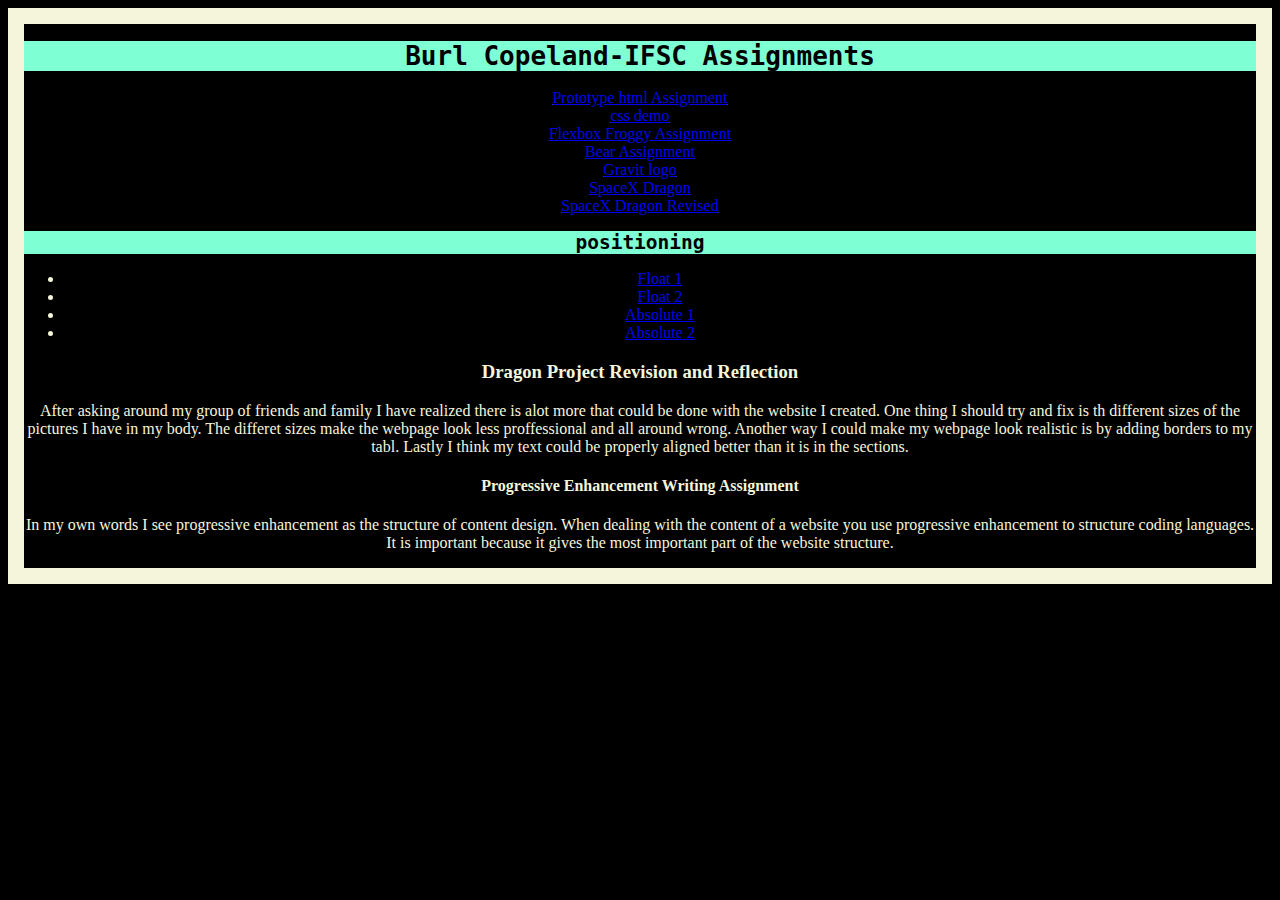
<file: index.html>
<!doctype html>

<html lang="en">
  <head>
  <meta charset="utf-8">

  <title>IFSC 1310 | Burl Copeland</title>
  <meta name="description" content="Keyword Rich Description" />
  <meta name="Burl Copeland" content="Burl Copeland" />

</head>

<body>
  <style>
    h1{background-color: aquamarine;
    font-family: monospace;
  color:black}
  
    body{background-color
      :black;
      color:beige;
      text-align:center;
      border:1em solid;
      font-family: cursive;
     }
     h2{background-color: aquamarine;
    font-family: monospace;
  color:black
 }
  </style>
  <h1>Burl Copeland-IFSC Assignments</h1>
  <u>
   <li><a href="css-demo/index.html">Prototype html Assignment</a></li>
   <li><a href="gordo/index.html">css demo</a></li>
   <li><a href="flexbox/img/flexbox.png">Flexbox Froggy Assignment</a></li>
   <li><a href="gravit/img/gravit.png">Bear Assignment</a></li>
   <li><a href="gravit/img/logo.png">Gravit logo</li>
   <li><a href="dragon/index.html">SpaceX Dragon</a></li>
   <li><a href="dragon-finale/index.html">SpaceX Dragon Revised</a></li>
  </u>
   <h2>positioning</h2>
   <ul>
     <li><a href="positioning/float-1.html">Float 1</a></li>
     <li><a href="positioning/float-2.html">Float 2</a></li>
     <li><a href="positioning/absolute-1.html">Absolute 1</a></li>
     <li><a href="positioning/absolute-2.html">Absolute 2</a></li>
     </ul>
     <h3>Dragon Project Revision and Reflection</h3>
    <p>After asking around my group of friends and family I have realized there is alot more that could be done with the website I created. One thing I should try and fix is th different sizes of the pictures I have in my body. The differet sizes make the webpage look less proffessional and all around wrong. Another way I could make my webpage look realistic is by adding borders to my tabl. Lastly I think my text could be properly aligned better than it is in the sections. </p>
<h4>Progressive Enhancement Writing Assignment</h4>
<P>In my own words I see progressive enhancement as the structure of content design. When dealing with the content of a website you use progressive enhancement to structure coding languages. It is important because it gives the most important part of the website structure.</P>
    </body>
</html>
</file>
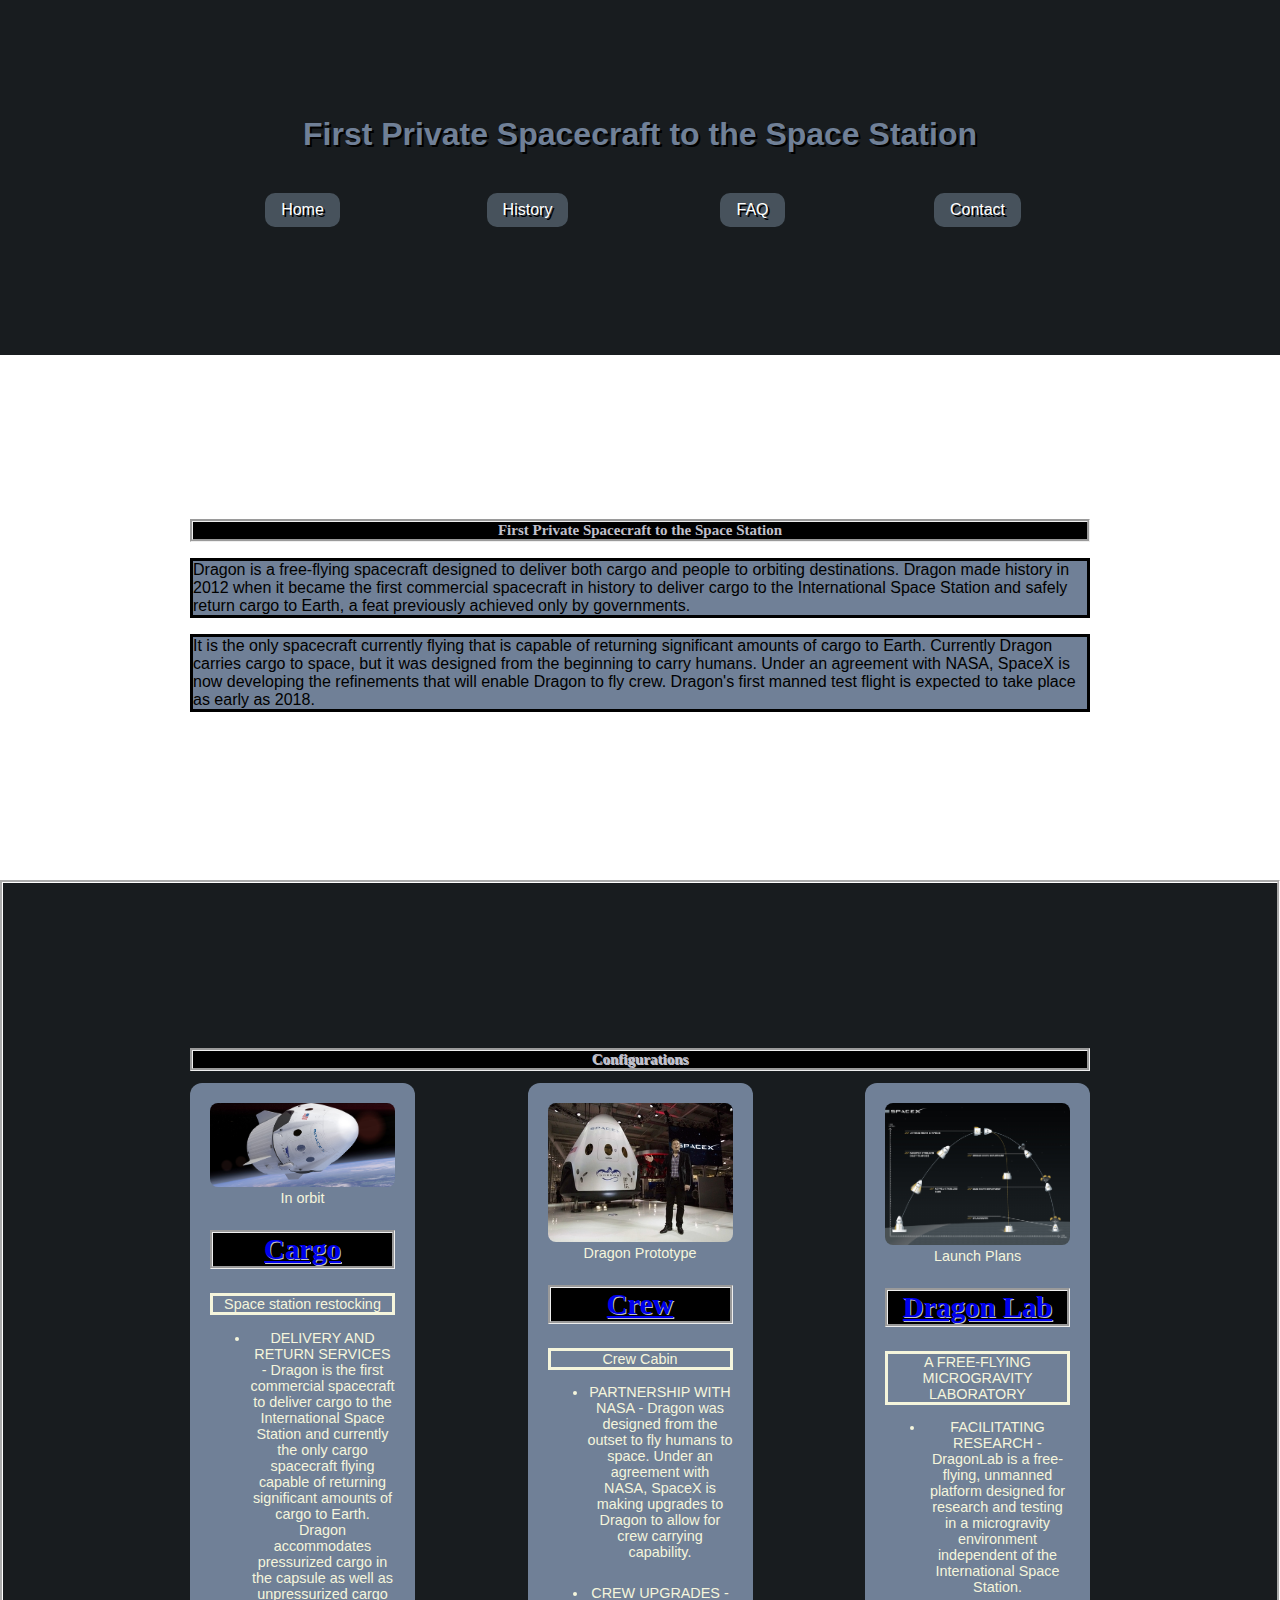
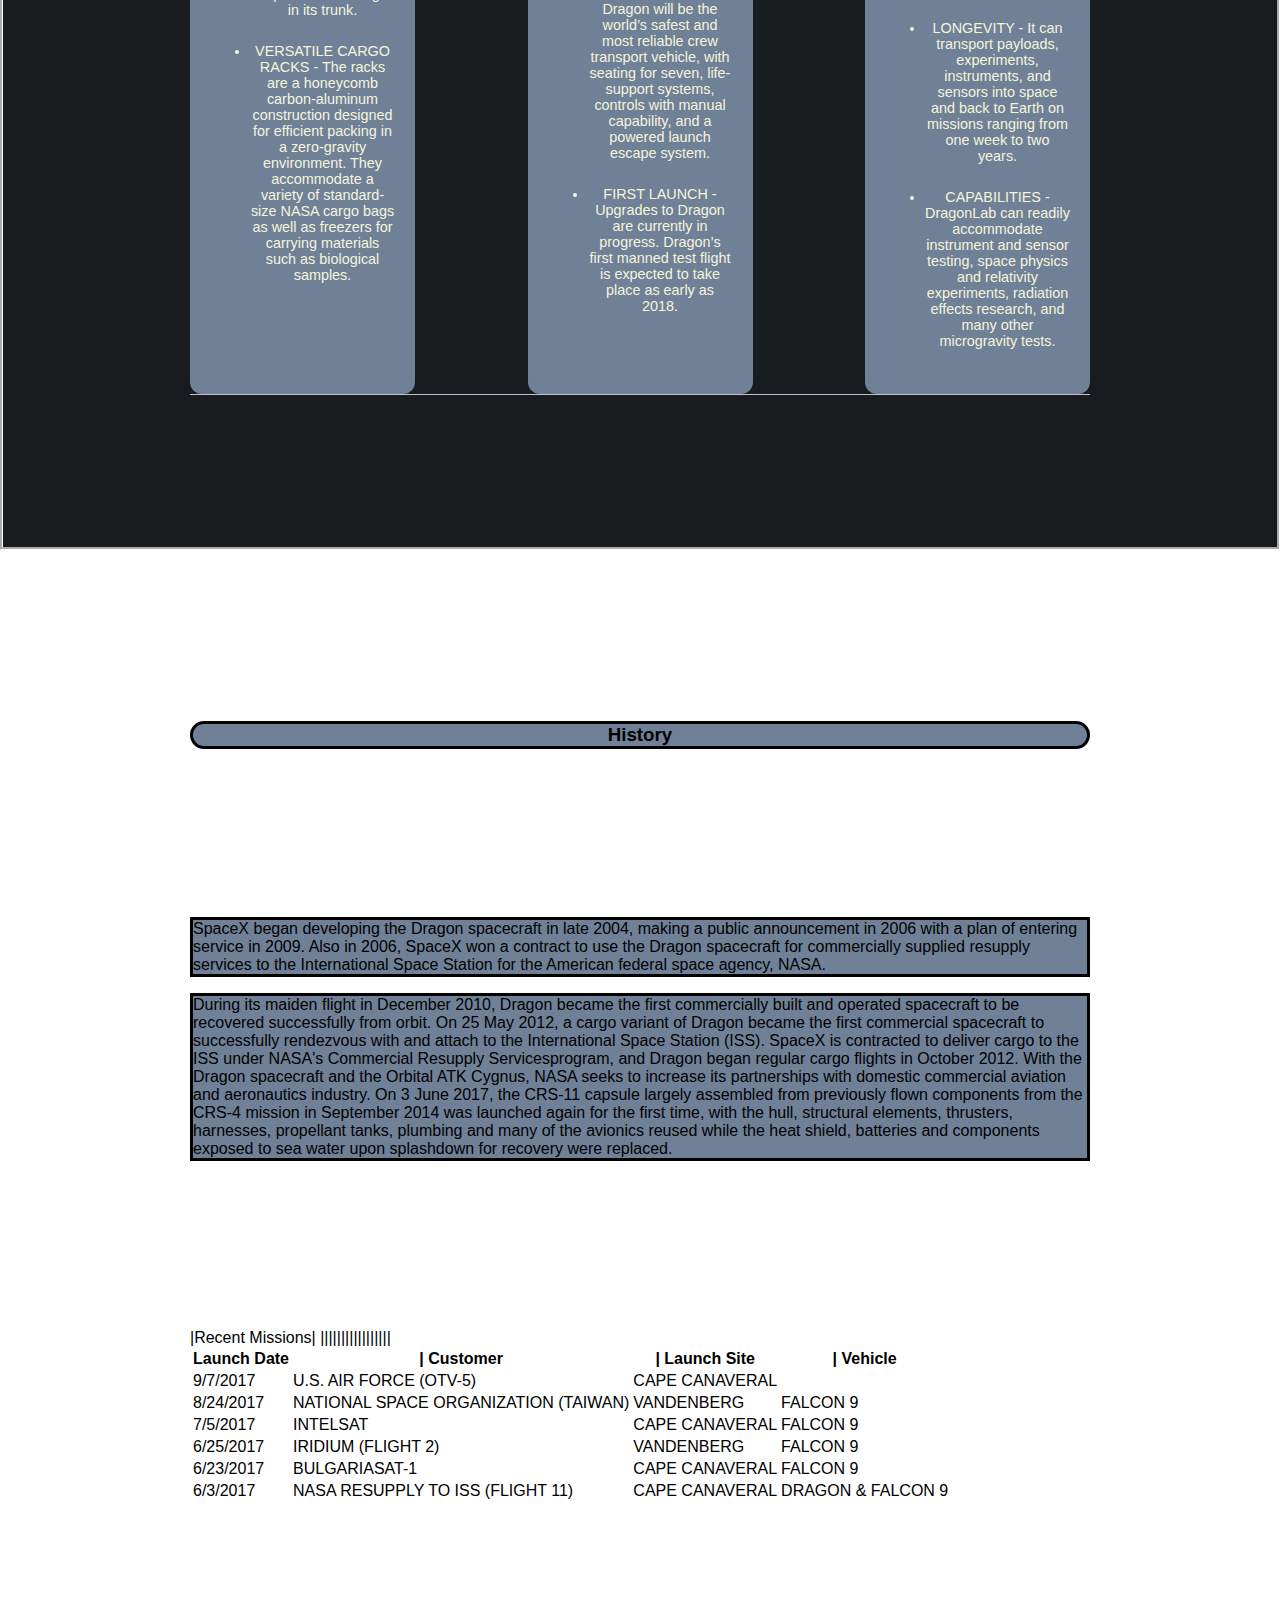
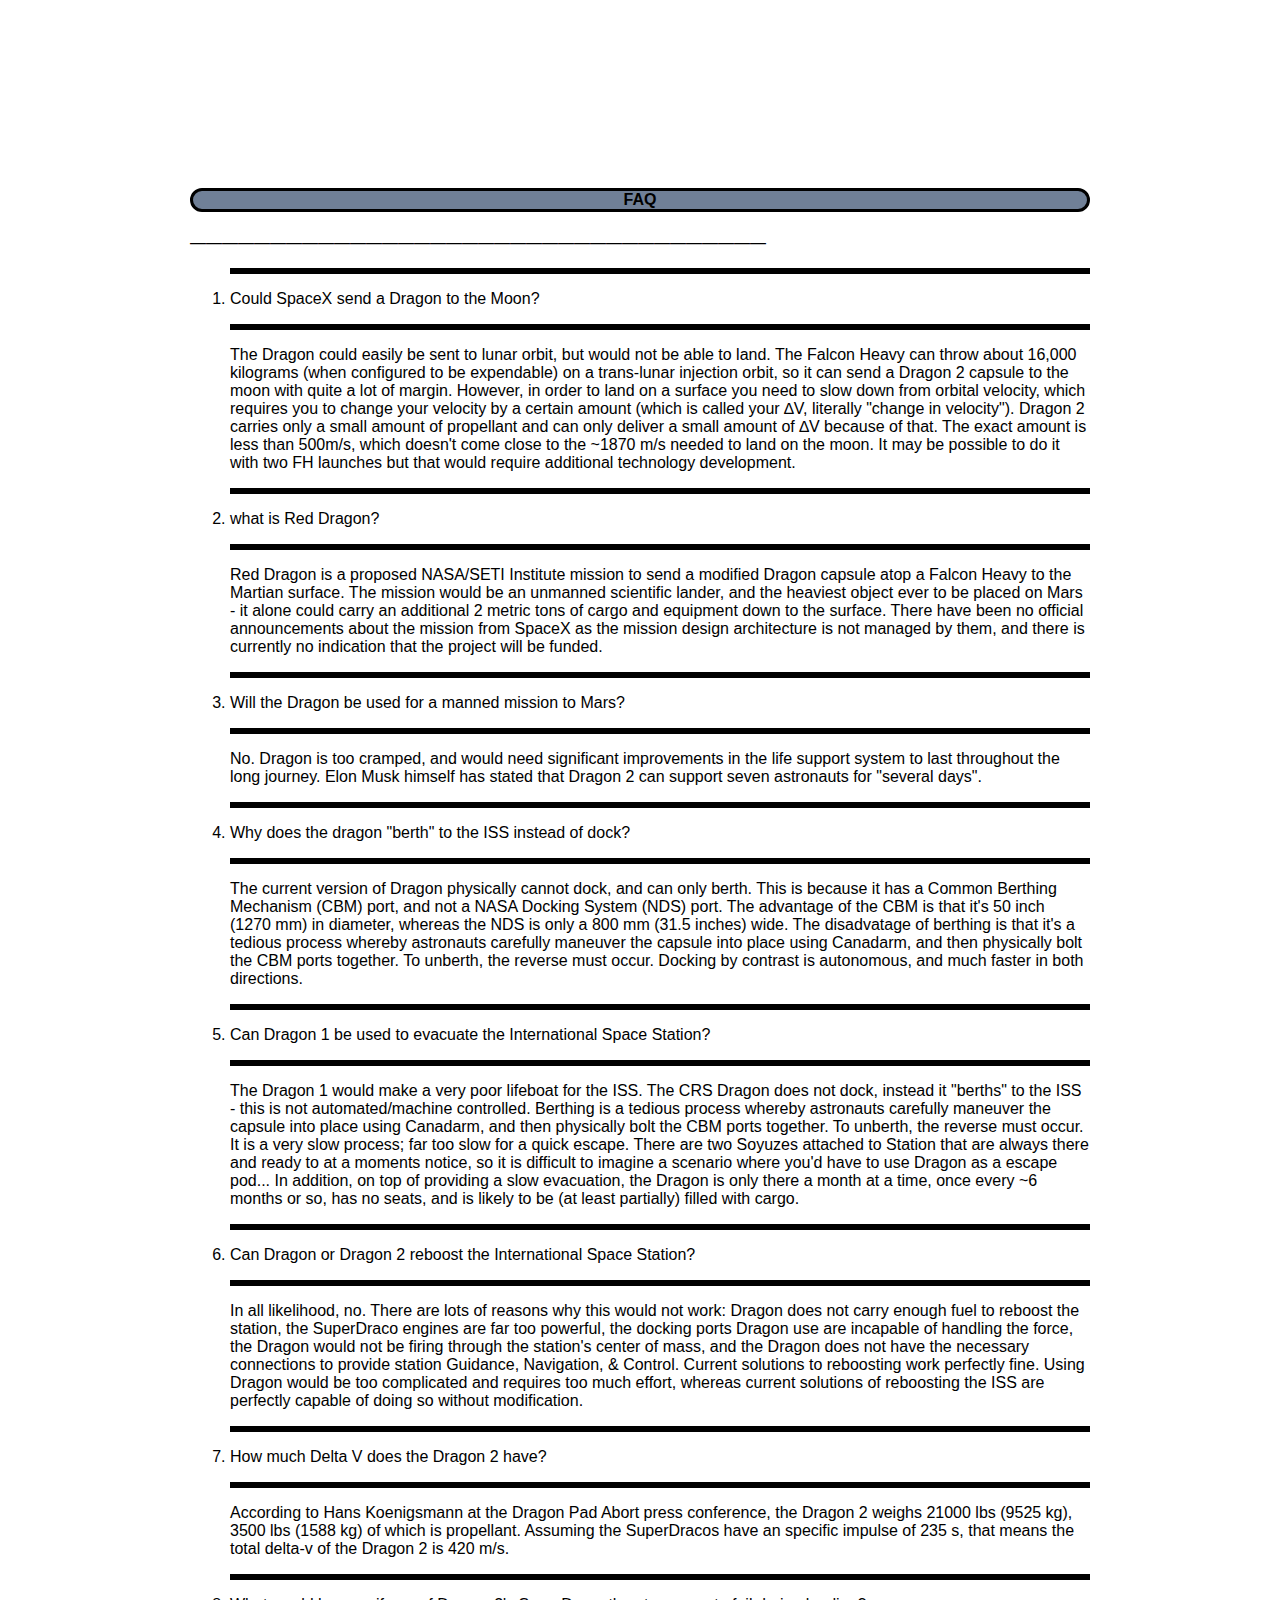
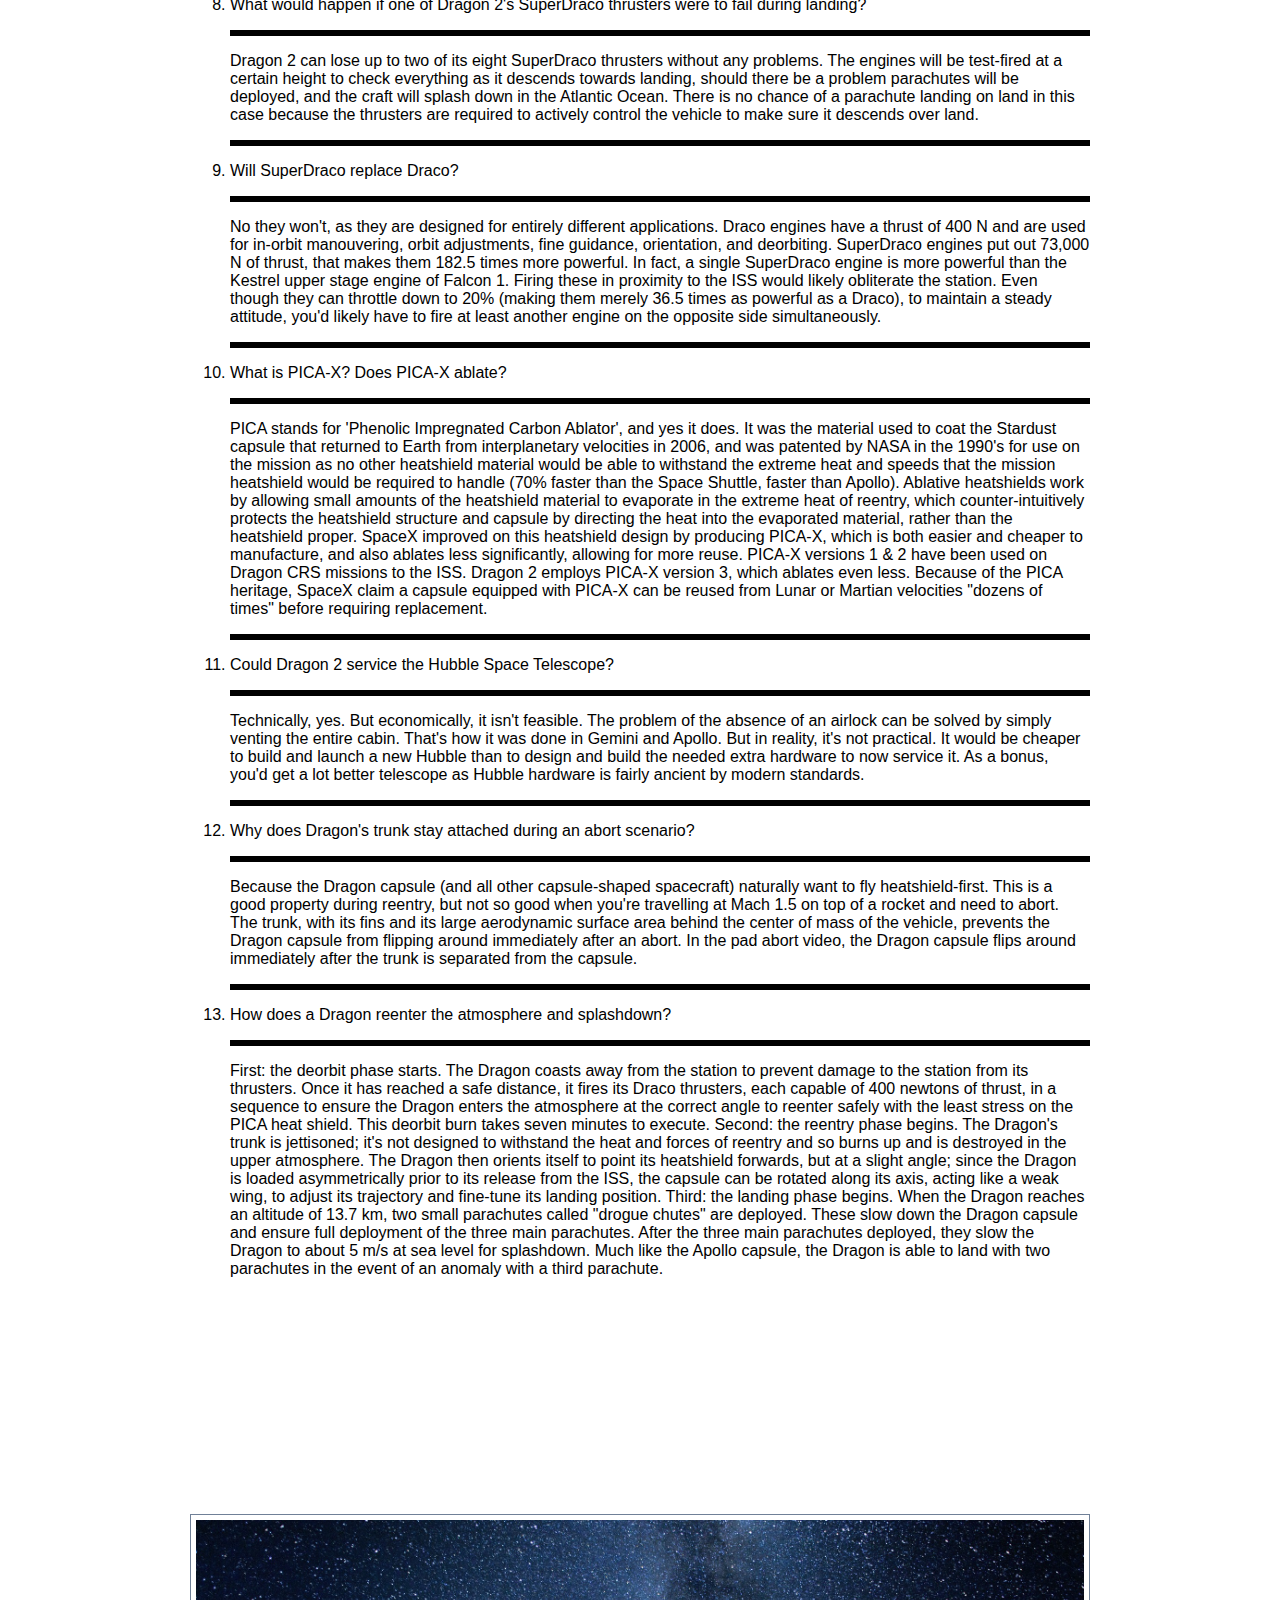
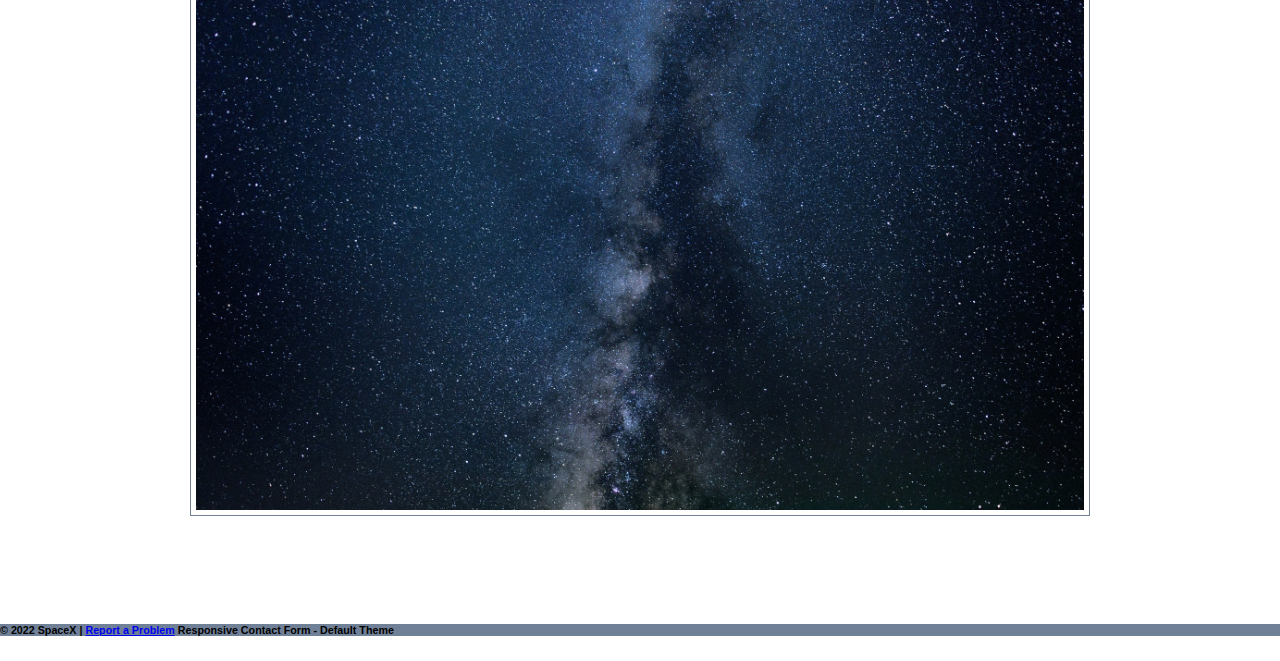
<file: dragon-finale/index.html>
<!DOCTYPE html>
<html lang="en">

<head>
  <title>SpaceX Dragon</title>
  <meta charset="UTF-8" />
  <meta name="description" content="keyword space X" />
  <meta name="author" content="Burl Copeland" />
  <link rel="preconnect" href="font-family: 'Acme', sans-serif;">
<link href="https://fonts.googleapis.com/css2?family=Lora:wght@400;500&family=Nanum+Gothic&display=swap" rel="stylesheet">
  <link rel="stylesheet" href="assets/css/style.css" />
</head>

<body>
  <header role="banner" class="primary">
    <h1><a href="index.html"></a></h1>
    <h2>First Private Spacecraft to the Space Station</h2>
    <nav role="navigation">
      <ul>
        <li><a href="index.html">Home</a></li>
        <li><a href="history.html">History</a></li>
        <li><a href="faq.html">FAQ</a></li>
        <li><a href="contact.html">Contact</a></li>
      </ul>
    </nav>
  </header>
  <section id="content" class="container">
    <h2>First Private Spacecraft to the Space Station</h2>
    <p>Dragon is a free-flying spacecraft designed to deliver both cargo and people to orbiting destinations. Dragon made history in 2012 when it became the first commercial spacecraft in history to deliver cargo to the International Space Station and safely return cargo to Earth, a feat previously achieved only by governments. </p>
    <p>It is the only spacecraft currently flying that is capable of returning significant amounts of cargo to Earth. Currently Dragon carries cargo to space, but it was designed from the beginning to carry humans. Under an agreement with NASA, SpaceX is now developing the refinements that will enable Dragon to fly crew. Dragon's first manned test flight is expected to take place as early as 2018.</p>
  </section>
  <section id="articles">
    <div class="container">
      <h2>Configurations</h2>
      <article class="post">
        <header>
          <figure>
            <img src="img/Webp.net-resizeimage.png" alt="dragon" />
            <figcaption>In orbit</figcaption>
          </figure>
          <h2> <a href="#" rel="bookmark" title="link to this post">Cargo</a> </h2>
          <p>Space station restocking</p>
        </header>
        <ul>
          <li>DELIVERY AND RETURN SERVICES - Dragon is the first commercial spacecraft to deliver cargo to the International Space Station and currently the only cargo spacecraft flying capable of returning significant amounts of cargo to Earth. Dragon accommodates pressurized cargo in the capsule as well as unpressurized cargo in its trunk.</li>
          <li>VERSATILE CARGO RACKS - The racks are a honeycomb carbon-aluminum construction designed for efficient packing in a zero-gravity environment. They accommodate a variety of standard-size NASA cargo bags as well as freezers for carrying materials such as biological samples.</li>
        </ul>
      </article>
      <article class="post">
        <header>
          <figure>
            <img src="img/dragon-capsule-5--1- (1).png" alt="takeoff" />
            <figcaption>Dragon Prototype</figcaption>
          </figure>
          <h2> <a href="#" rel="bookmark" title="link to this post">Crew</a> </h2>
          <p>Crew Cabin</p>
        </header>
        <ul>
          <li>PARTNERSHIP WITH NASA - Dragon was designed from the outset to fly humans to space. Under an agreement with NASA, SpaceX is making upgrades to Dragon to allow for crew carrying capability.</li>
          <li>CREW UPGRADES - Dragon will be the world’s safest and most reliable crew transport vehicle, with seating for seven, life-support systems, controls with manual capability, and a powered launch escape system.</li>
          <li>FIRST LAUNCH - Upgrades to Dragon are currently in progress. Dragon’s first manned test flight is expected to take place as early as 2018.</li>
        </ul>
      </article>
      <article class="post">
        <header>
          <figure>
            <img src="img/SpaceX_Dragon_2_Pad_Abort_Test_Infographic.jpg" alt="launch" />
            <figcaption>Launch Plans</figcaption>
          </figure>
          <h2> <a href="#" rel="bookmark" title="link to this post">Dragon Lab</a> </h2>
          <p>A FREE-FLYING MICROGRAVITY LABORATORY</p>
        </header>
        <ul>
          <li>FACILITATING RESEARCH - DragonLab is a free-flying, unmanned platform designed for research and testing in a microgravity environment independent of the International Space Station.</li>
          <li>LONGEVITY - It can transport payloads, experiments, instruments, and sensors into space and back to Earth on missions ranging from one week to two years.</li>
          <li>CAPABILITIES - DragonLab can readily accommodate instrument and sensor testing, space physics and relativity experiments, radiation effects research, and many other microgravity tests.</li>
        </ul>
      </article>
    </div>
  </section>
  <section id="h3" class="container">
    <h3>History</h3>
<section id="p" class="container">
<p>SpaceX began developing the Dragon spacecraft in late 2004, making a public announcement in 2006 with a plan of entering service in 2009. Also in 2006, SpaceX won a contract to use the Dragon spacecraft for commercially supplied resupply services to the International Space Station for the American federal space agency, NASA.</p>

<p>During its maiden flight in December 2010, Dragon became the first commercially built and operated spacecraft to be recovered successfully from orbit. On 25 May 2012, a cargo variant of Dragon became the first commercial spacecraft to successfully rendezvous with and attach to the International Space Station (ISS). SpaceX is contracted to deliver cargo to the ISS under NASA's Commercial Resupply Servicesprogram, and Dragon began regular cargo flights in October 2012.  With the Dragon spacecraft and the Orbital ATK Cygnus, NASA seeks to increase its partnerships with domestic commercial aviation and aeronautics industry. 
On 3 June 2017, the CRS-11 capsule largely assembled from previously flown components from the CRS-4 mission in September 2014 was launched again for the first time, with the hull, structural elements, thrusters, harnesses, propellant tanks, plumbing and many of the avionics reused while the heat shield, batteries and components exposed to sea water upon splashdown for recovery were replaced.</p>
</section>
|Recent Missions|

<table>
<tr><th>Launch Date</th><th>| Customer</th><th>| Launch Site</th><th>| Vehicle</th></tr>
<tr><td>9/7/2017</td>|<td> U.S. AIR FORCE (OTV-5)</td>|<td>CAPE CANAVERAL</td></tr>
<tr><td>8/24/2017</td>|<td>NATIONAL SPACE ORGANIZATION (TAIWAN)</td>|<td>VANDENBERG </td>|<td>FALCON 9</td> </tr>
<tr><td>7/5/2017</td>|<td>INTELSAT</td>|<td>CAPE CANAVERAL</td>|<td>FALCON 9</td></tr>
<tr><td>6/25/2017</td>|<td>IRIDIUM (FLIGHT 2)</td>|<td>VANDENBERG</td>|<td>FALCON 9</td></tr>
<tr><td>6/23/2017</td>|<td>BULGARIASAT-1</td>|<td>CAPE CANAVERAL</td>|<td>FALCON 9</td></tr> 
<tr><td>6/3/2017</td>|<td>NASA RESUPPLY TO ISS (FLIGHT 11)</td>|<td>CAPE CANAVERAL</td>|<td>DRAGON  & FALCON 9</td></tr> 
</table>
  </section>
<section id="h4" class="container">
   <h4>FAQ</h4>
  ————————————————————————————————————
  
  <ol>
  <p><li>Could SpaceX send a Dragon to the Moon?</li></p>
  The Dragon could easily be sent to lunar orbit, but would not be able to land. The Falcon Heavy can throw about 16,000 kilograms (when configured to be expendable) on a trans-lunar injection orbit, so it can send a Dragon 2 capsule to the moon with quite a lot of margin. However, in order to land on a surface you need to slow down from orbital velocity, which requires you to change your velocity by a certain amount (which is called your ∆V, literally "change in velocity"). Dragon 2 carries only a small amount of propellant and can only deliver a small amount of ∆V because of that. The exact amount is less than 500m/s, which doesn't come close to the ~1870 m/s needed to land on the moon. It may be possible to do it with two FH launches but that would require additional technology development.
  
  <p><li>what is Red Dragon?</li></p>
  Red Dragon is a proposed NASA/SETI Institute mission to send a modified Dragon capsule atop a Falcon Heavy to the Martian surface. The mission would be an unmanned scientific lander, and the heaviest object ever to be placed on Mars - it alone could carry an additional 2 metric tons of cargo and equipment down to the surface. There have been no official announcements about the mission from SpaceX as the mission design architecture is not managed by them, and there is currently no indication that the project will be funded.
  
  <p><li>Will the Dragon be used for a manned mission to Mars?</li></p>
  No. Dragon is too cramped, and would need significant improvements in the life support system to last throughout the long journey. Elon Musk himself has stated that Dragon 2 can support seven astronauts for "several days".
  
 <p><li>Why does the dragon "berth" to the ISS instead of dock?</li></p>
  The current version of Dragon physically cannot dock, and can only berth. This is because it has a Common Berthing Mechanism (CBM) port, and not a NASA Docking System (NDS) port. The advantage of the CBM is that it's 50 inch (1270 mm) in diameter, whereas the NDS is only a 800 mm (31.5 inches) wide. The disadvatage of berthing is that it's a tedious process whereby astronauts carefully maneuver the capsule into place using Canadarm, and then physically bolt the CBM ports together. To unberth, the reverse must occur. Docking by contrast is autonomous, and much faster in both directions.
  
  <p><li>Can Dragon 1 be used to evacuate the International Space Station?</li></p>
  The Dragon 1 would make a very poor lifeboat for the ISS. The CRS Dragon does not dock, instead it "berths" to the ISS - this is not automated/machine controlled. Berthing is a tedious process whereby astronauts carefully maneuver the capsule into place using Canadarm, and then physically bolt the CBM ports together. To unberth, the reverse must occur. It is a very slow process; far too slow for a quick escape. There are two Soyuzes attached to Station that are always there and ready to at a moments notice, so it is difficult to imagine a scenario where you'd have to use Dragon as a escape pod... In addition, on top of providing a slow evacuation, the Dragon is only there a month at a time, once every ~6 months or so, has no seats, and is likely to be (at least partially) filled with cargo.
  
  <p><li>Can Dragon or Dragon 2 reboost the International Space Station?</li></p>
  In all likelihood, no. There are lots of reasons why this would not work: Dragon does not carry enough fuel to reboost the station, the SuperDraco engines are far too powerful, the docking ports Dragon use are incapable of handling the force, the Dragon would not be firing through the station's center of mass, and the Dragon does not have the necessary connections to provide station Guidance, Navigation, & Control. Current solutions to reboosting work perfectly fine. Using Dragon would be too complicated and requires too much effort, whereas current solutions of reboosting the ISS are perfectly capable of doing so without modification.
  
  <p><li>How much Delta V does the Dragon 2 have?</li></p>
  According to Hans Koenigsmann at the Dragon Pad Abort press conference, the Dragon 2 weighs 21000 lbs (9525 kg), 3500 lbs (1588 kg) of which is propellant. Assuming the SuperDracos have an specific impulse of 235 s, that means the total delta-v of the Dragon 2 is 420 m/s.
  
  <p><li>What would happen if one of Dragon 2's SuperDraco thrusters were to fail during landing?</li></p>
  Dragon 2 can lose up to two of its eight SuperDraco thrusters without any problems. The engines will be test-fired at a certain height to check everything as it descends towards landing, should there be a problem parachutes will be deployed, and the craft will splash down in the Atlantic Ocean. There is no chance of a parachute landing on land in this case because the thrusters are required to actively control the vehicle to make sure it descends over land.
  
  <p><li>Will SuperDraco replace Draco?</li></p>
  No they won't, as they are designed for entirely different applications. Draco engines have a thrust of 400 N and are used for in-orbit manouvering, orbit adjustments, fine guidance, orientation, and deorbiting. SuperDraco engines put out 73,000 N of thrust, that makes them 182.5 times more powerful. In fact, a single SuperDraco engine is more powerful than the Kestrel upper stage engine of Falcon 1. Firing these in proximity to the ISS would likely obliterate the station.
  Even though they can throttle down to 20% (making them merely 36.5 times as powerful as a Draco), to maintain a steady attitude, you'd likely have to fire at least another engine on the opposite side simultaneously.
  
  <p><li>What is PICA-X? Does PICA-X ablate?</li></p>
  PICA stands for 'Phenolic Impregnated Carbon Ablator', and yes it does. It was the material used to coat the Stardust capsule that returned to Earth from interplanetary velocities in 2006, and was patented by NASA in the 1990's for use on the mission as no other heatshield material would be able to withstand the extreme heat and speeds that the mission heatshield would be required to handle (70% faster than the Space Shuttle, faster than Apollo). Ablative heatshields work by allowing small amounts of the heatshield material to evaporate in the extreme heat of reentry, which counter-intuitively protects the heatshield structure and capsule by directing the heat into the evaporated material, rather than the heatshield proper.
  SpaceX improved on this heatshield design by producing PICA-X, which is both easier and cheaper to manufacture, and also ablates less significantly, allowing for more reuse. PICA-X versions 1 & 2 have been used on Dragon CRS missions to the ISS. Dragon 2 employs PICA-X version 3, which ablates even less. Because of the PICA heritage, SpaceX claim a capsule equipped with PICA-X can be reused from Lunar or Martian velocities "dozens of times" before requiring replacement.
  
  <p><li>Could Dragon 2 service the Hubble Space Telescope?</li></p>
  Technically, yes. But economically, it isn't feasible. The problem of the absence of an airlock can be solved by simply venting the entire cabin. That's how it was done in Gemini and Apollo. But in reality, it's not practical. It would be cheaper to build and launch a new Hubble than to design and build the needed extra hardware to now service it. As a bonus, you'd get a lot better telescope as Hubble hardware is fairly ancient by modern standards. 
  
  <p><li>Why does Dragon's trunk stay attached during an abort scenario?</li></p>
  Because the Dragon capsule (and all other capsule-shaped spacecraft) naturally want to fly heatshield-first. This is a good property during reentry, but not so good when you're travelling at Mach 1.5 on top of a rocket and need to abort. The trunk, with its fins and its large aerodynamic surface area behind the center of mass of the vehicle, prevents the Dragon capsule from flipping around immediately after an abort. In the pad abort video, the Dragon capsule flips around immediately after the trunk is separated from the capsule.
  
  <p><li>How does a Dragon reenter the atmosphere and splashdown?</li></p>
  First: the deorbit phase starts. The Dragon coasts away from the station to prevent damage to the station from its thrusters. Once it has reached a safe distance, it fires its Draco thrusters, each capable of 400 newtons of thrust, in a sequence to ensure the Dragon enters the atmosphere at the correct angle to reenter safely with the least stress on the PICA heat shield. This deorbit burn takes seven minutes to execute.
  Second: the reentry phase begins. The Dragon's trunk is jettisoned; it's not designed to withstand the heat and forces of reentry and so burns up and is destroyed in the upper atmosphere. The Dragon then orients itself to point its heatshield forwards, but at a slight angle; since the Dragon is loaded asymmetrically prior to its release from the ISS, the capsule can be rotated along its axis, acting like a weak wing, to adjust its trajectory and fine-tune its landing position.
  Third: the landing phase begins. When the Dragon reaches an altitude of 13.7 km, two small parachutes called "drogue chutes" are deployed. These slow down the Dragon capsule and ensure full deployment of the three main parachutes. After the three main parachutes deployed, they slow the Dragon to about 5 m/s at sea level for splashdown. Much like the Apollo capsule, the Dragon is able to land with two parachutes in the event of an anomaly with a third parachute.  
  </ol>
</section>
  <section id="slideshow" class="container">
       <img src="img/spacex.jpg" alt="Hover Test" class="img-center" />
  </section>
  <aside role="complementary"></aside>
  <footer id="colophon" role="contentinfo"><h6>&copy; 2022 SpaceX | <a href="mailto:bcopeland@ualr.edu"> Report a Problem</a><script src ="https://form.jotform.com/static/feedback2.js" type="text/javascript"></script><script type="text/javascript"> var JFL_203214237986155 = new JotformFeedback({ formId: '203214237986155', base: 'https://form.jotform.com/', windowTitle: 'Responsive Contact Form - Default Theme', background: '#FFA500', fontColor: '#FFFFFF', type: 'false', height: 500, width: 700, openOnLoad: false }); </script> <a class="btn lightbox-203214237986155" style="margin-top: 16px"> Responsive Contact Form - Default Theme </a></h6></footer>
</body>

</html>
</body>

</html>
</file>
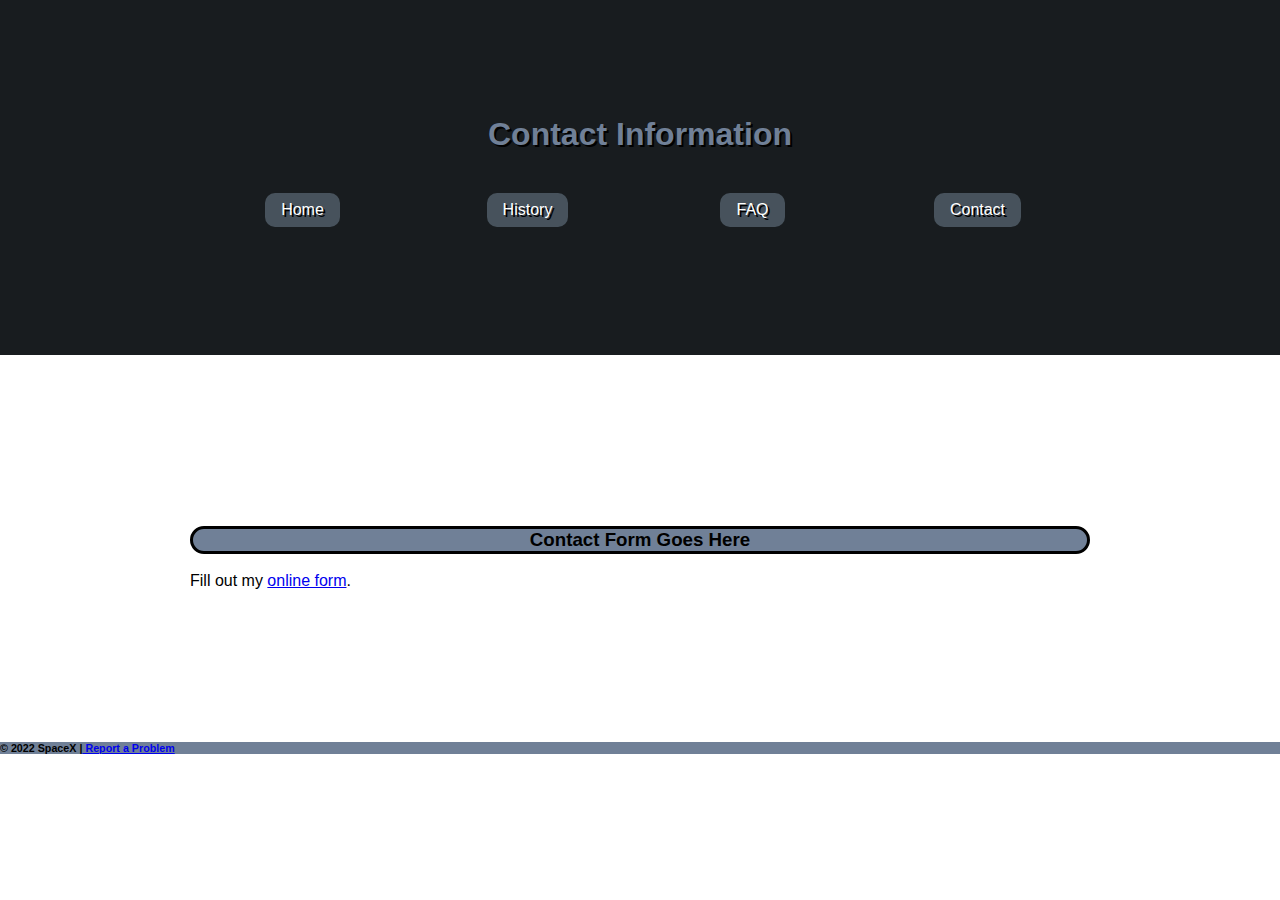
<file: dragon-finale/contact.html>
<!DOCTYPE html>
<html>
<head>
  <title>SpaceX Dragon</title>
  <meta charset="UTF-8"/>
  <meta name="description" content="keyword space X" />
  <meta name="author" content="Burl Copeland" />
  <link rel="preconnect" href="font-family: 'Acme', sans-serif;">
  <link href="https://fonts.googleapis.com/css2?family=Lora:wght@400;500&family=Nanum+Gothic&display=swap" rel="stylesheet">
    <link rel="stylesheet" href="assets/css/style.css" />
  </head>
  
  <body>
    <header role="banner" class="primary">

      <h1><a href="index.html"></a></h1>
      <h2>Contact Information</h2>
      <nav role="navigation">
        <ul>
          <li><a href="index.html">Home</a></li>
          <li><a href="history.html">History</a></li>
          <li><a href="faq.html">FAQ</a></li>
          <li><a href="contact.html">Contact</a></li>
        </ul>
      </nav>
    </header>
</head>

<body>
  <section id="h3" class="container">
  <h3>Contact Form Goes Here</h3>
  <div id="wufoo-z1i53dff08333sn"> Fill out my <a href="https://bcopeland.wufoo.com/forms/z1i53dff08333sn">online form</a>. </div> <script type="text/javascript"> var z1i53dff08333sn; (function(d, t) { var s = d.createElement(t), options = { 'userName':'bcopeland', 'formHash':'z1i53dff08333sn', 'autoResize':true, 'height':'580', 'async':true, 'host':'wufoo.com', 'header':'show', 'ssl':true }; s.src = ('https:' == d.location.protocol ?'https://':'http://') + 'secure.wufoo.com/scripts/embed/form.js'; s.onload = s.onreadystatechange = function() { var rs = this.readyState; if (rs) if (rs != 'complete') if (rs != 'loaded') return; try { z1i53dff08333sn = new WufooForm(); z1i53dff08333sn.initialize(options); z1i53dff08333sn.display(); } catch (e) { } }; var scr = d.getElementsByTagName(t)[0], par = scr.parentNode; par.insertBefore(s, scr); })(document, 'script'); </script>
  </section>
  <aside role="complementary"></aside>

  <footer id="colophon" role="contentinfo"><h6>&copy; 2022 SpaceX |<a href="mailto:bcopeland@ualr.edu"> Report a Problem</a></h6></footer>

</body>

</html>
</file>
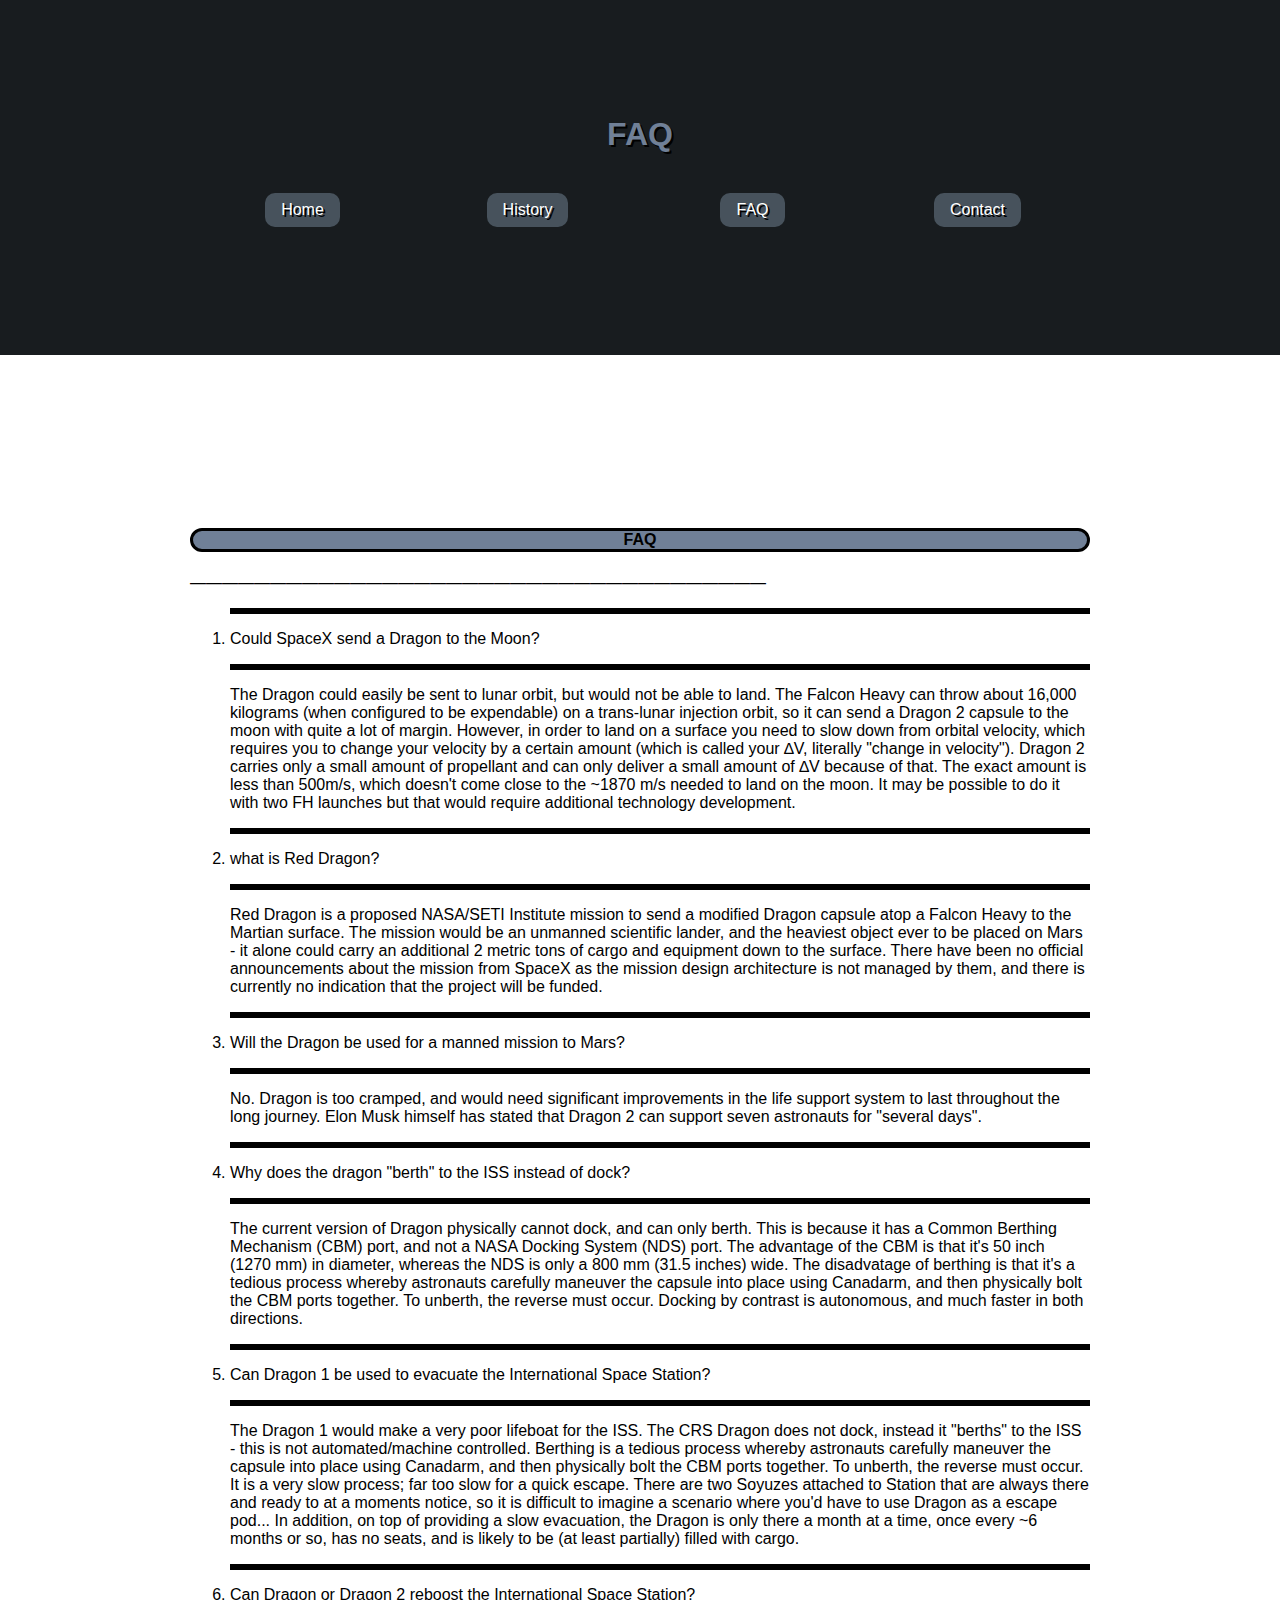
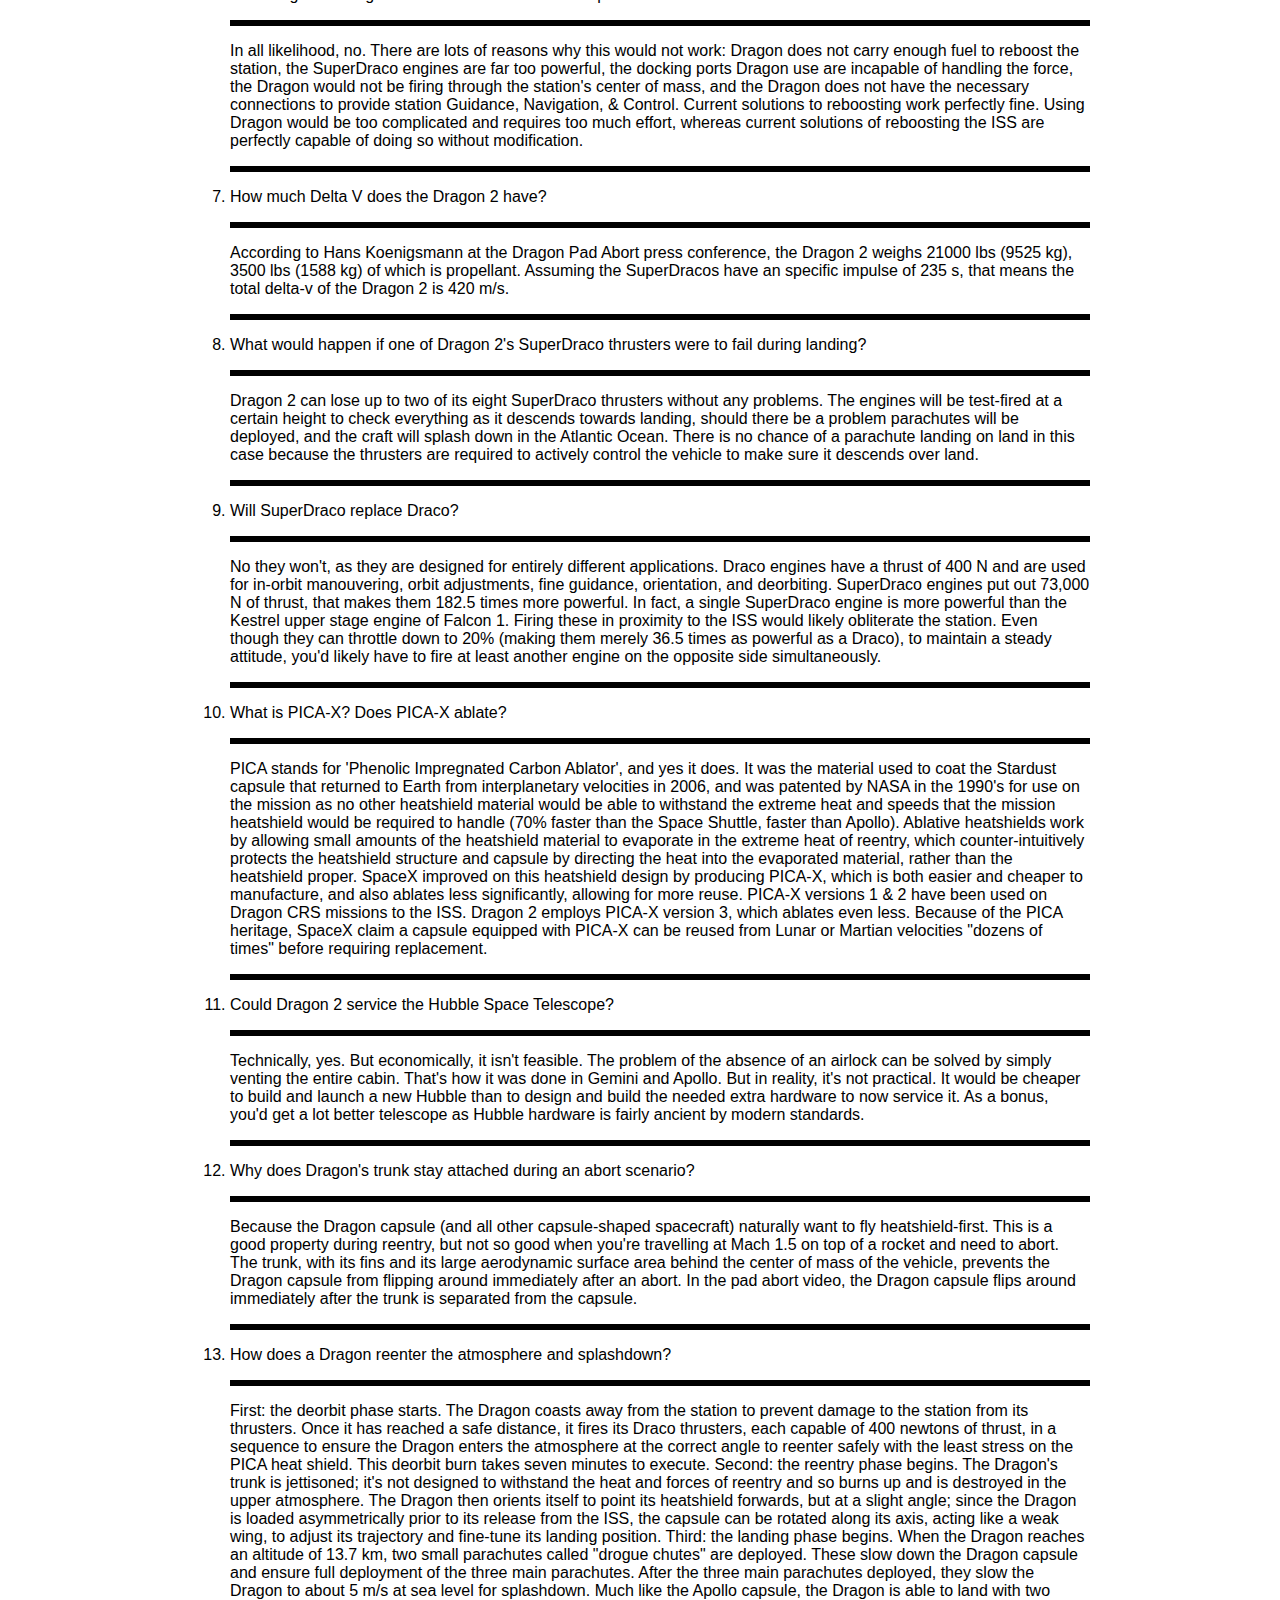
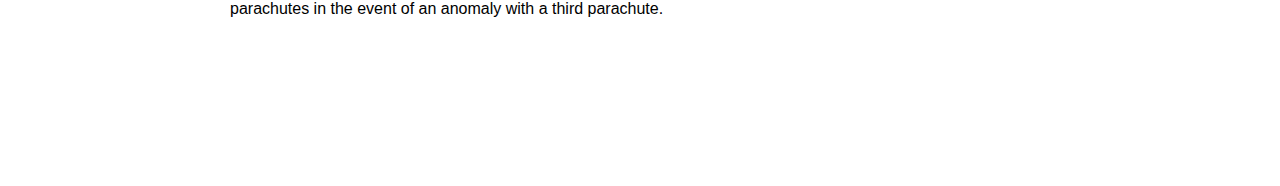
<file: dragon-finale/faq.html>
<!DOCTYPE html>
<html>
<head>
  <title>SpaceX Dragon</title>
  <meta charset="UTF-8"/>
  <meta name="description" content="keyword space X" />
  <meta name="author" content="Burl Copeland" />
  <link rel="preconnect" href="font-family: 'Acme', sans-serif;">
  <link href="https://fonts.googleapis.com/css2?family=Lora:wght@400;500&family=Nanum+Gothic&display=swap" rel="stylesheet">
    <link rel="stylesheet" href="assets/css/style.css" />
  </head>
  
  <body>
    <header role="banner" class="primary">
      <h1><a href="index.html"></a></h1>
      <h2>FAQ</h2>
      <nav role="navigation">
        <ul>
          <li><a href="index.html">Home</a></li>
          <li><a href="history.html">History</a></li>
          <li><a href="faq.html">FAQ</a></li>
          <li><a href="contact.html">Contact</a></li>
        </ul>
      </nav>
    </header>
</head>

<body>
    <section id="h4" class="container">
        <h4>FAQ</h4>
       ————————————————————————————————————
       
       <ol>
       <p><li>Could SpaceX send a Dragon to the Moon?</li></p>
       The Dragon could easily be sent to lunar orbit, but would not be able to land. The Falcon Heavy can throw about 16,000 kilograms (when configured to be expendable) on a trans-lunar injection orbit, so it can send a Dragon 2 capsule to the moon with quite a lot of margin. However, in order to land on a surface you need to slow down from orbital velocity, which requires you to change your velocity by a certain amount (which is called your ∆V, literally "change in velocity"). Dragon 2 carries only a small amount of propellant and can only deliver a small amount of ∆V because of that. The exact amount is less than 500m/s, which doesn't come close to the ~1870 m/s needed to land on the moon. It may be possible to do it with two FH launches but that would require additional technology development.
       
       <p><li>what is Red Dragon?</li></p>
       Red Dragon is a proposed NASA/SETI Institute mission to send a modified Dragon capsule atop a Falcon Heavy to the Martian surface. The mission would be an unmanned scientific lander, and the heaviest object ever to be placed on Mars - it alone could carry an additional 2 metric tons of cargo and equipment down to the surface. There have been no official announcements about the mission from SpaceX as the mission design architecture is not managed by them, and there is currently no indication that the project will be funded.
       
       <p><li>Will the Dragon be used for a manned mission to Mars?</li></p>
       No. Dragon is too cramped, and would need significant improvements in the life support system to last throughout the long journey. Elon Musk himself has stated that Dragon 2 can support seven astronauts for "several days".
       
      <p><li>Why does the dragon "berth" to the ISS instead of dock?</li></p>
       The current version of Dragon physically cannot dock, and can only berth. This is because it has a Common Berthing Mechanism (CBM) port, and not a NASA Docking System (NDS) port. The advantage of the CBM is that it's 50 inch (1270 mm) in diameter, whereas the NDS is only a 800 mm (31.5 inches) wide. The disadvatage of berthing is that it's a tedious process whereby astronauts carefully maneuver the capsule into place using Canadarm, and then physically bolt the CBM ports together. To unberth, the reverse must occur. Docking by contrast is autonomous, and much faster in both directions.
       
       <p><li>Can Dragon 1 be used to evacuate the International Space Station?</li></p>
       The Dragon 1 would make a very poor lifeboat for the ISS. The CRS Dragon does not dock, instead it "berths" to the ISS - this is not automated/machine controlled. Berthing is a tedious process whereby astronauts carefully maneuver the capsule into place using Canadarm, and then physically bolt the CBM ports together. To unberth, the reverse must occur. It is a very slow process; far too slow for a quick escape. There are two Soyuzes attached to Station that are always there and ready to at a moments notice, so it is difficult to imagine a scenario where you'd have to use Dragon as a escape pod... In addition, on top of providing a slow evacuation, the Dragon is only there a month at a time, once every ~6 months or so, has no seats, and is likely to be (at least partially) filled with cargo.
       
       <p><li>Can Dragon or Dragon 2 reboost the International Space Station?</li></p>
       In all likelihood, no. There are lots of reasons why this would not work: Dragon does not carry enough fuel to reboost the station, the SuperDraco engines are far too powerful, the docking ports Dragon use are incapable of handling the force, the Dragon would not be firing through the station's center of mass, and the Dragon does not have the necessary connections to provide station Guidance, Navigation, & Control. Current solutions to reboosting work perfectly fine. Using Dragon would be too complicated and requires too much effort, whereas current solutions of reboosting the ISS are perfectly capable of doing so without modification.
       
       <p><li>How much Delta V does the Dragon 2 have?</li></p>
       According to Hans Koenigsmann at the Dragon Pad Abort press conference, the Dragon 2 weighs 21000 lbs (9525 kg), 3500 lbs (1588 kg) of which is propellant. Assuming the SuperDracos have an specific impulse of 235 s, that means the total delta-v of the Dragon 2 is 420 m/s.
       
       <p><li>What would happen if one of Dragon 2's SuperDraco thrusters were to fail during landing?</li></p>
       Dragon 2 can lose up to two of its eight SuperDraco thrusters without any problems. The engines will be test-fired at a certain height to check everything as it descends towards landing, should there be a problem parachutes will be deployed, and the craft will splash down in the Atlantic Ocean. There is no chance of a parachute landing on land in this case because the thrusters are required to actively control the vehicle to make sure it descends over land.
       
       <p><li>Will SuperDraco replace Draco?</li></p>
       No they won't, as they are designed for entirely different applications. Draco engines have a thrust of 400 N and are used for in-orbit manouvering, orbit adjustments, fine guidance, orientation, and deorbiting. SuperDraco engines put out 73,000 N of thrust, that makes them 182.5 times more powerful. In fact, a single SuperDraco engine is more powerful than the Kestrel upper stage engine of Falcon 1. Firing these in proximity to the ISS would likely obliterate the station.
       Even though they can throttle down to 20% (making them merely 36.5 times as powerful as a Draco), to maintain a steady attitude, you'd likely have to fire at least another engine on the opposite side simultaneously.
       
       <p><li>What is PICA-X? Does PICA-X ablate?</li></p>
       PICA stands for 'Phenolic Impregnated Carbon Ablator', and yes it does. It was the material used to coat the Stardust capsule that returned to Earth from interplanetary velocities in 2006, and was patented by NASA in the 1990's for use on the mission as no other heatshield material would be able to withstand the extreme heat and speeds that the mission heatshield would be required to handle (70% faster than the Space Shuttle, faster than Apollo). Ablative heatshields work by allowing small amounts of the heatshield material to evaporate in the extreme heat of reentry, which counter-intuitively protects the heatshield structure and capsule by directing the heat into the evaporated material, rather than the heatshield proper.
       SpaceX improved on this heatshield design by producing PICA-X, which is both easier and cheaper to manufacture, and also ablates less significantly, allowing for more reuse. PICA-X versions 1 & 2 have been used on Dragon CRS missions to the ISS. Dragon 2 employs PICA-X version 3, which ablates even less. Because of the PICA heritage, SpaceX claim a capsule equipped with PICA-X can be reused from Lunar or Martian velocities "dozens of times" before requiring replacement.
       
       <p><li>Could Dragon 2 service the Hubble Space Telescope?</li></p>
       Technically, yes. But economically, it isn't feasible. The problem of the absence of an airlock can be solved by simply venting the entire cabin. That's how it was done in Gemini and Apollo. But in reality, it's not practical. It would be cheaper to build and launch a new Hubble than to design and build the needed extra hardware to now service it. As a bonus, you'd get a lot better telescope as Hubble hardware is fairly ancient by modern standards. 
       
       <p><li>Why does Dragon's trunk stay attached during an abort scenario?</li></p>
       Because the Dragon capsule (and all other capsule-shaped spacecraft) naturally want to fly heatshield-first. This is a good property during reentry, but not so good when you're travelling at Mach 1.5 on top of a rocket and need to abort. The trunk, with its fins and its large aerodynamic surface area behind the center of mass of the vehicle, prevents the Dragon capsule from flipping around immediately after an abort. In the pad abort video, the Dragon capsule flips around immediately after the trunk is separated from the capsule.
       
       <p><li>How does a Dragon reenter the atmosphere and splashdown?</li></p>
       First: the deorbit phase starts. The Dragon coasts away from the station to prevent damage to the station from its thrusters. Once it has reached a safe distance, it fires its Draco thrusters, each capable of 400 newtons of thrust, in a sequence to ensure the Dragon enters the atmosphere at the correct angle to reenter safely with the least stress on the PICA heat shield. This deorbit burn takes seven minutes to execute.
       Second: the reentry phase begins. The Dragon's trunk is jettisoned; it's not designed to withstand the heat and forces of reentry and so burns up and is destroyed in the upper atmosphere. The Dragon then orients itself to point its heatshield forwards, but at a slight angle; since the Dragon is loaded asymmetrically prior to its release from the ISS, the capsule can be rotated along its axis, acting like a weak wing, to adjust its trajectory and fine-tune its landing position.
       Third: the landing phase begins. When the Dragon reaches an altitude of 13.7 km, two small parachutes called "drogue chutes" are deployed. These slow down the Dragon capsule and ensure full deployment of the three main parachutes. After the three main parachutes deployed, they slow the Dragon to about 5 m/s at sea level for splashdown. Much like the Apollo capsule, the Dragon is able to land with two parachutes in the event of an anomaly with a third parachute.  
       </ol>
     </section>
</body>

</html>
</file>
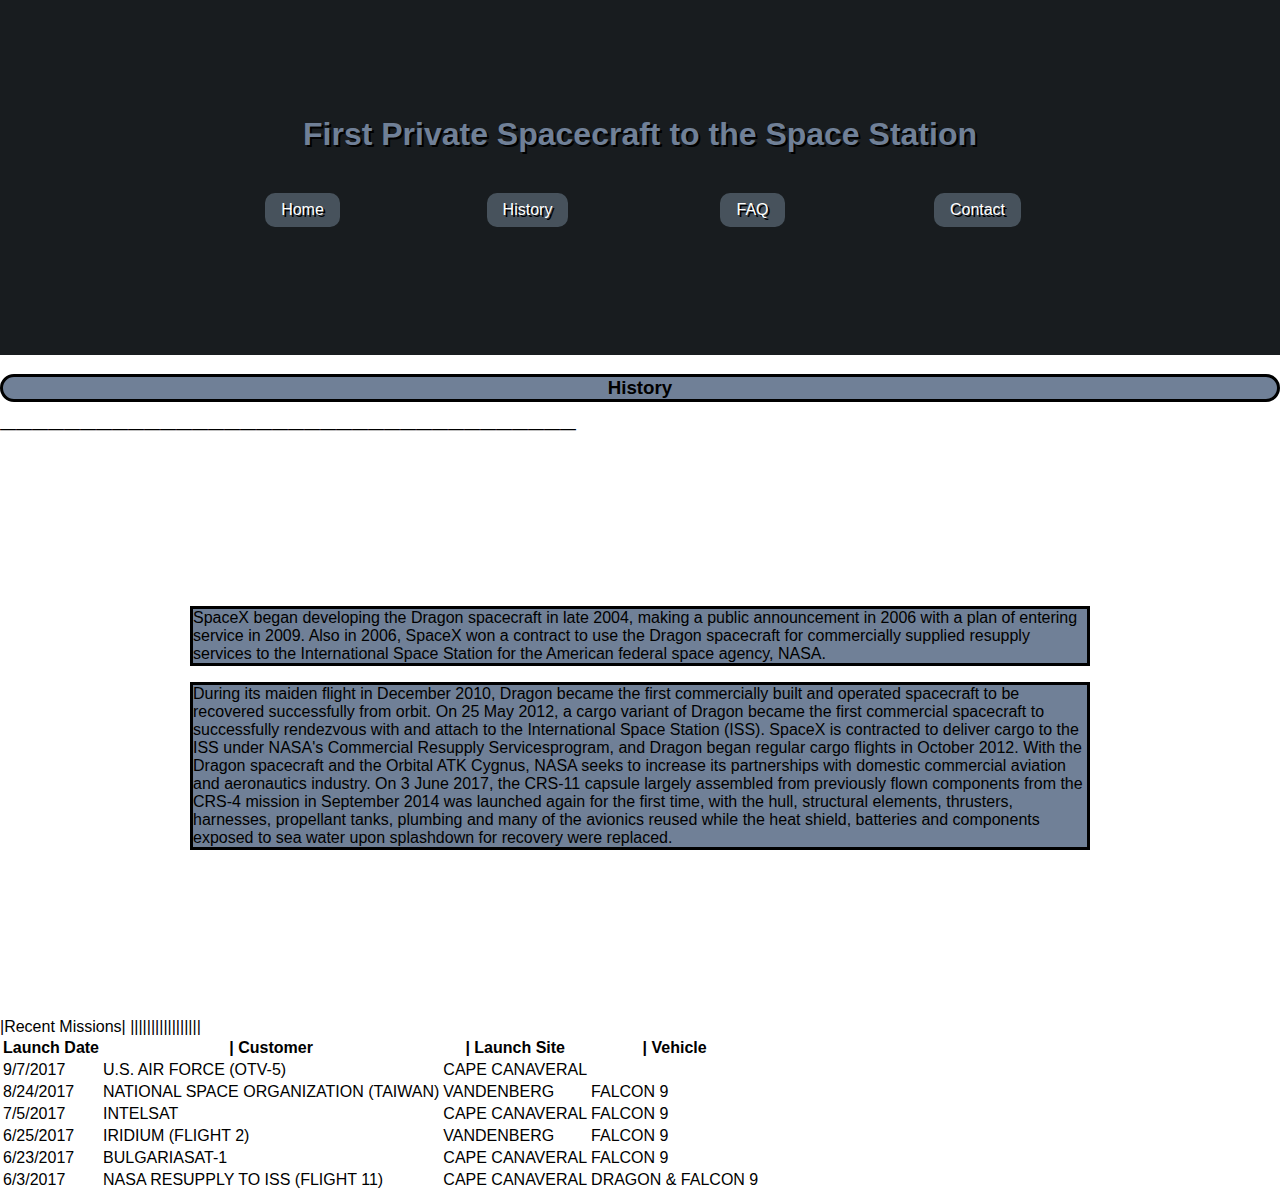
<file: dragon-finale/history.html>
<!DOCTYPE html>
<html>
<head>
<title>SpaceX Dragon</title>
<meta charset="UTF-8"/>
<meta name="description" content="keyword space X" />
<meta name="author" content="Burl Copeland" />
<link rel="preconnect" href="font-family: 'Acme', sans-serif;">
<link href="https://fonts.googleapis.com/css2?family=Lora:wght@400;500&family=Nanum+Gothic&display=swap" rel="stylesheet">
  <link rel="stylesheet" href="assets/css/style.css" />
</head>

<body>
  <header role="banner" class="primary">
    <h1><a href="index.html"></a></h1>
    <h2>First Private Spacecraft to the Space Station</h2>
    <nav role="navigation">
      <ul>
        <li><a href="index.html">Home</a></li>
        <li><a href="history.html">History</a></li>
        <li><a href="faq.html">FAQ</a></li>
        <li><a href="contact.html">Contact</a></li>
      </ul>
    </nav>
  </header>
    <h3>History</h3>
    ————————————————————————————————————
    <section id="p" class="container">
    <p>SpaceX began developing the Dragon spacecraft in late 2004, making a public announcement in 2006 with a plan of entering service in 2009. Also in 2006, SpaceX won a contract to use the Dragon spacecraft for commercially supplied resupply services to the International Space Station for the American federal space agency, NASA.</p>
    
    <p>During its maiden flight in December 2010, Dragon became the first commercially built and operated spacecraft to be recovered successfully from orbit. On 25 May 2012, a cargo variant of Dragon became the first commercial spacecraft to successfully rendezvous with and attach to the International Space Station (ISS). SpaceX is contracted to deliver cargo to the ISS under NASA's Commercial Resupply Servicesprogram, and Dragon began regular cargo flights in October 2012.  With the Dragon spacecraft and the Orbital ATK Cygnus, NASA seeks to increase its partnerships with domestic commercial aviation and aeronautics industry. 
    On 3 June 2017, the CRS-11 capsule largely assembled from previously flown components from the CRS-4 mission in September 2014 was launched again for the first time, with the hull, structural elements, thrusters, harnesses, propellant tanks, plumbing and many of the avionics reused while the heat shield, batteries and components exposed to sea water upon splashdown for recovery were replaced.</p>
    </section>
    |Recent Missions|
    
    <table>
    <tr><th>Launch Date</th><th>| Customer</th><th>| Launch Site</th><th>| Vehicle</th></tr>
    <tr><td>9/7/2017</td>|<td> U.S. AIR FORCE (OTV-5)</td>|<td>CAPE CANAVERAL</td></tr>
    <tr><td>8/24/2017</td>|<td>NATIONAL SPACE ORGANIZATION (TAIWAN)</td>|<td>VANDENBERG </td>|<td>FALCON 9</td> </tr>
    <tr><td>7/5/2017</td>|<td>INTELSAT</td>|<td>CAPE CANAVERAL</td>|<td>FALCON 9</td></tr>
    <tr><td>6/25/2017</td>|<td>IRIDIUM (FLIGHT 2)</td>|<td>VANDENBERG</td>|<td>FALCON 9</td></tr>
    <tr><td>6/23/2017</td>|<td>BULGARIASAT-1</td>|<td>CAPE CANAVERAL</td>|<td>FALCON 9</td></tr> 
    <tr><td>6/3/2017</td>|<td>NASA RESUPPLY TO ISS (FLIGHT 11)</td>|<td>CAPE CANAVERAL</td>|<td>DRAGON  & FALCON 9</td></tr> 
    </table>
      </section>
</body>

</html>
</file>
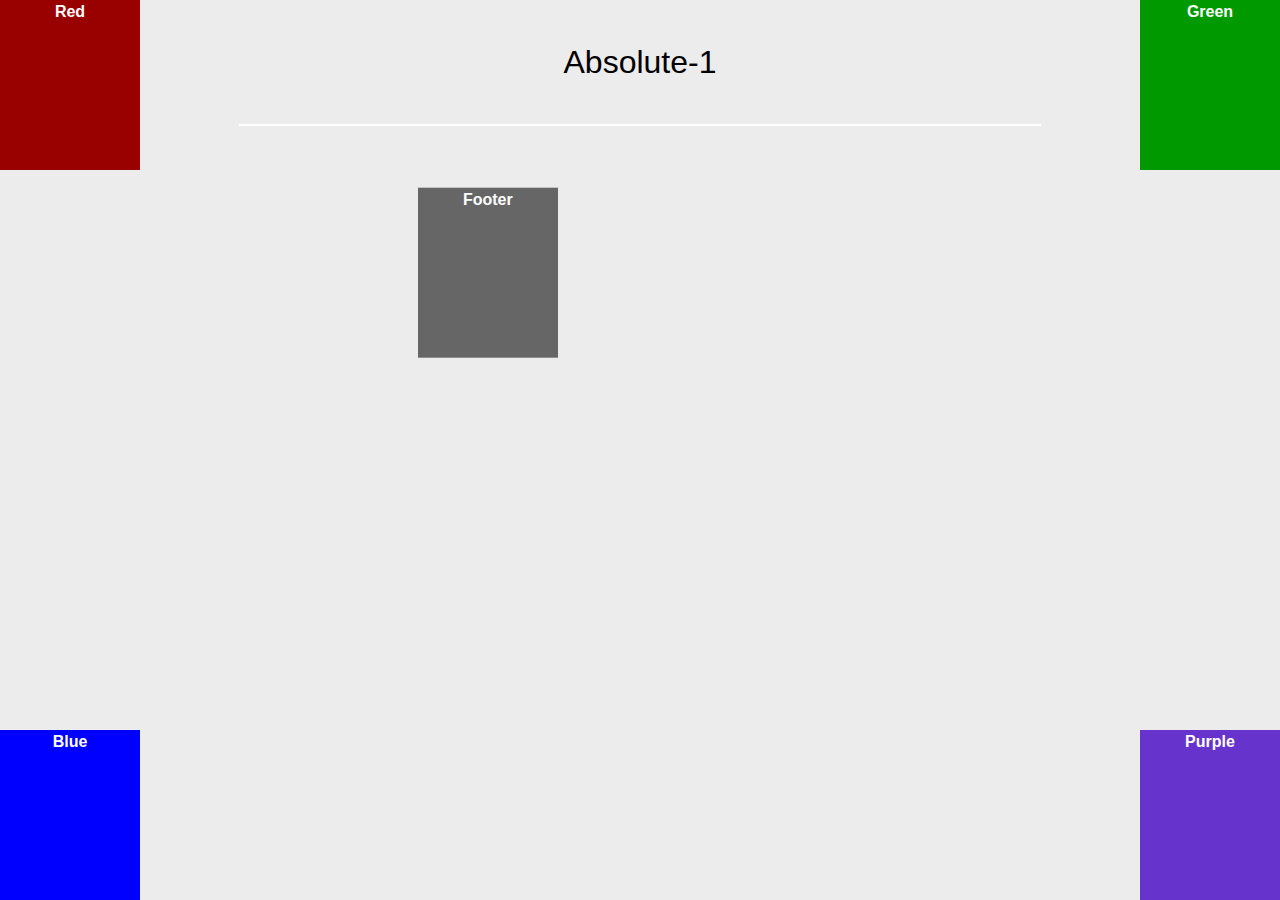
<file: positioning/absolute-1.html>
<!DOCTYPE html>
<html lang="en">
<head>
<meta charset="UTF-8" />
<title>Positioning Lab</title>
<style type="text/css">
* {
	margin: 0px;
	padding: 0px;
}
body {
	background-color: #ECECEC;
	font-weight: bold;
	font-family: Tahoma, Geneva, sans-serif;
	color: #FFF;
	text-align: center;
	line-height: 24px;
}
#wrapper {
	background-color: #FFF;
	border-top-width: 1px;
	border-right-width: 1px;
	border-bottom-width: 1px;
	border-left-width: 1px;
	border-top-style: solid;
	border-right-style: solid;
	border-bottom-style: solid;
	border-left-style: solid;
	width: 800px;
	margin-right: auto;
	margin-left: auto;
}
#red {
	background-color: #900;
	position: absolute;
	top:0px;
	left:0px;
	width:140px;
	height:170px;

}
#green {
	background-color: #090;
	position: absolute;
	top:0px;
	right:0px;
	width:140px;
	height:170px;
}
#blue {
	background-color: #00F;
	position:absolute;
	bottom:0px;
	left:0px;
	width:140px;
	height:170px;
}
#purple {
	background-color: #63C;
	position:absolute;
	bottom:0px;
	right:0px;
	width:140px;
	height:170px;
}
#footer {
	background-color: #666;
	position: absolute;
	top:15%;
	left:31%;
	transform:translate(15%, 31%);
	width:140px;
	height:170px;

}
h1 {
	color: #000;
	font-weight: normal;
	padding: 50px;
}
</style>
</head>

<body>
<h1>Absolute-1</h1>
<div id="wrapper">
  <div id="red">Red</div>
  <div id="green">Green</div>
  <div id="blue">Blue</div>
  <div id="purple">Purple</div>
  <div id="footer">Footer</div>
</div>
</body>
</html>
</file>
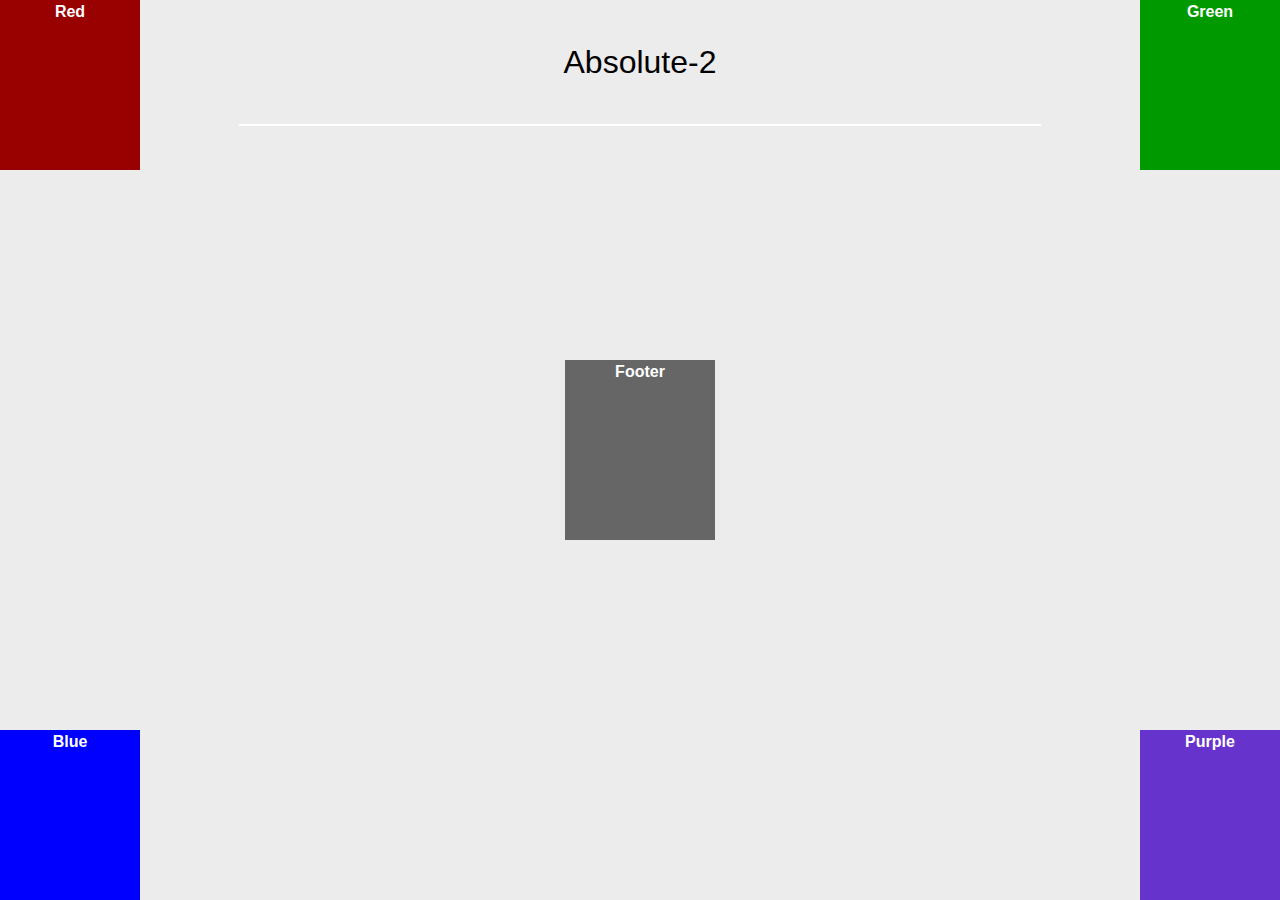
<file: positioning/absolute-2.html>
<!DOCTYPE html>
<html lang="en">
<head>
<meta charset="UTF-8" />
<title>Positioning Lab</title>
<style type="text/css">
* {
	margin: 0px;
	padding: 0px;
}
body {
	background-color: #ECECEC;
	font-weight: bold;
	font-family: Tahoma, Geneva, sans-serif;
	color: #FFF;
	text-align: center;
	line-height: 24px;
}
#wrapper {
	background-color: #FFF;
	border-top-width: 1px;
	border-right-width: 1px;
	border-bottom-width: 1px;
	border-left-width: 1px;
	border-top-style: solid;
	border-right-style: solid;
	border-bottom-style: solid;
	border-left-style: solid;
	width: 800px;
	margin-right: auto;
	margin-left: auto;
}
#red {
	background-color: #900;
	position: fixed;
	top:0px;
	left:0px;
	width:140px;
	height:170px;
}


#green {
	background-color: #090;
	position: absolute;
	top:0px;
	right:0px;
	width:140px;
	height:170px;
}
#blue {
	background-color: #00F;
	position:absolute;
	bottom:0px;
	left:0px;
	width:140px;
	height:170px;
}
#purple {
	background-color: #63C;
	position:absolute;
	bottom:0px;
	right:0px;
	width:140px;
	height:170px;

}
#footer {
	background-color: #666;
	position:absolute;
	top:50%;
	left:50%;
	transform: translate(-50%, -50%);
	width:150px;
	height:180px;

}
h1 {
	color: #000;
	font-weight: normal;
	padding: 50px;
}
</style>
</head>

<body>
<h1>Absolute-2</h1>
<div id="wrapper">
  <div id="red">Red</div>
  <div id="green">Green</div>
  <div id="blue">Blue</div>
  <div id="purple">Purple</div>
  <div id="footer">Footer</div>
</div>
</body>
</html>
</file>
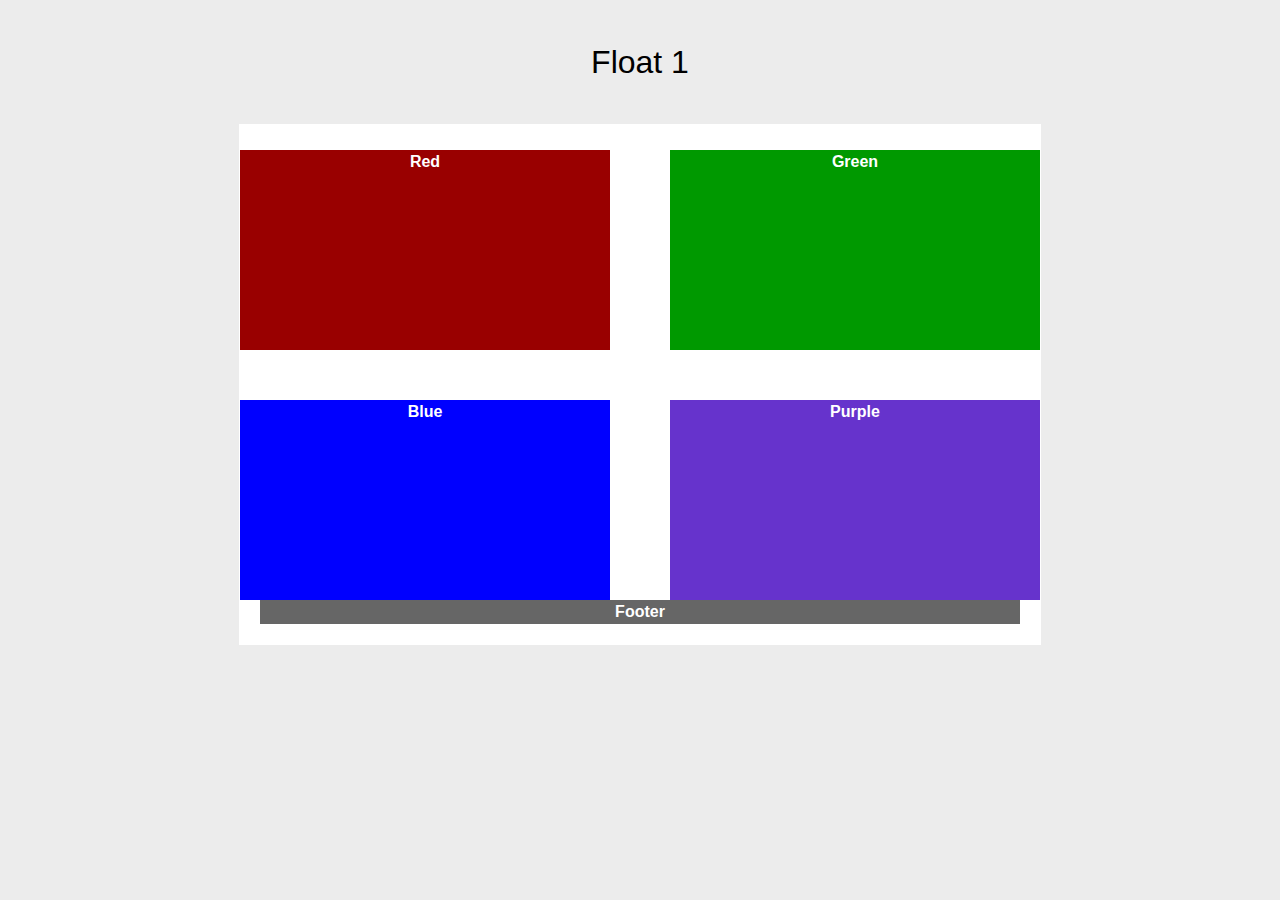
<file: positioning/float-1.html>
<!DOCTYPE html>
<html lang="en">
<head>
<meta charset="UTF-8" />
<title>Positioning Lab</title>
<style type="text/css">
* {
	margin: 0px;
	padding: 0px;
}
body {
	background-color: #ECECEC;
	font-weight: bold;
	font-family: Tahoma, Geneva, sans-serif;
	color: #FFF;
	text-align: center;
	line-height: 24px;
}
#wrapper {
	background-color: #FFF;
	border-top-width: 1px;
	border-right-width: 1px;
	border-bottom-width: 1px;
	border-left-width: 1px;
	border-top-style: solid;
	border-right-style: solid;
	border-bottom-style: solid;
	border-left-style: solid;
	width: 800px;
	margin-right: auto;
	margin-left: auto;
}
#red {
	background-color: #900;
	width: 370px;
	height:200px;
	margin-top:25px;
	float:left;
	
}
#green {
	background-color: #090;
	width:370px;
	height:200px;
	float:right;
	margin-top:25px;
}
#blue {
	background-color: #00F;
	width:370px;
	height:200px;
	float:left;
	margin-top:50px;
	
}
#purple {
	background-color: #63C;
	width:370px;
	height:200px;
	float:right;
	margin-top:50px;
}
#footer {
	background-color: #666;
	clear:left;
	margin:20px;
}
h1 {
	color: #000;
	font-weight: normal;
	padding: 50px;
}
</style>
</head>

<body>
<h1>Float 1</h1>
<div id="wrapper">
  <div id="red">Red</div>
  <div id="green">Green</div>
  <div id="blue">Blue</div>
  <div id="purple">Purple</div>
  <div id="footer">Footer</div>
</div>
</body>
</html>
</file>
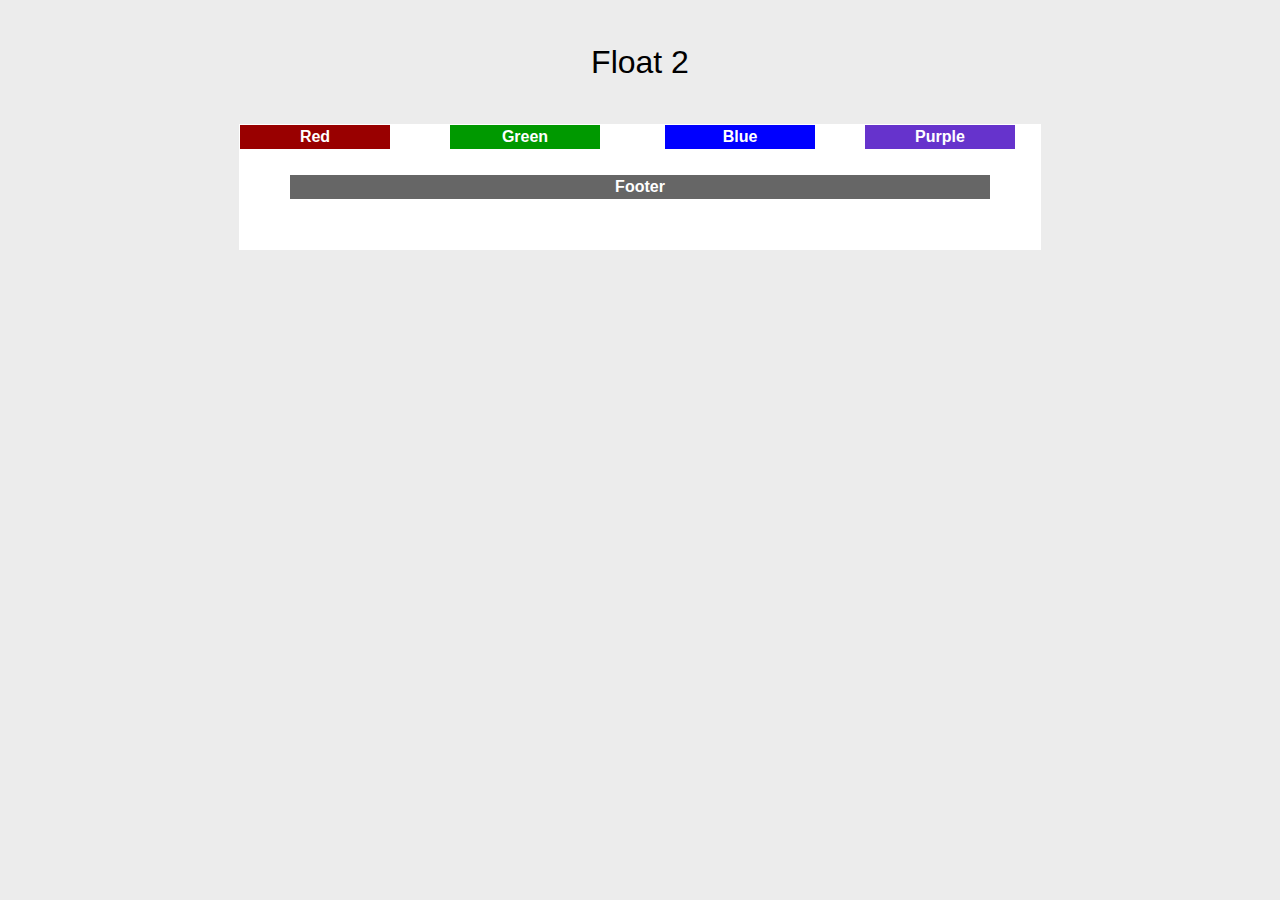
<file: positioning/float-2.html>
<!DOCTYPE html>
<html lang="en">
<head>
<meta charset="UTF-8" />
<title>Positioning Lab</title>
<style type="text/css">
* {
	margin: 0px;
	padding: 0px;
}
body {
	background-color: #ECECEC;
	font-weight: bold;
	font-family: Tahoma, Geneva, sans-serif;
	color: #FFF;
	text-align: center;
	line-height: 24px;
}
#wrapper {
	background-color: #FFF;
	border-top-width: 1px;
	border-right-width: 1px;
	border-bottom-width: 1px;
	border-left-width: 1px;
	border-top-style: solid;
	border-right-style: solid;
	border-bottom-style: solid;
	border-left-style: solid;
	width: 800px;
	margin-right: auto;
	margin-left: auto;
}
#red {
	background-color: #900;
	float:left;
	width:150px;
	height:200;
	margin-right:20px;

}
.tile{
	width: 175px;
	height:150px;
}
	

#green {
	background-color: #090;
	float:left;
	width:150px;
	height:200;
	margin-left:40px;
}
#blue {
	background-color: #00F;
	float:left;
	width:150px;
	height:200;
	margin-left:65px;
}
#purple {
	background-color: #63C;
	float:left;
	width:150px;
	height:200;
	margin-left: 50px;
}
#footer {
	background-color: #666;
	margin:50px;
	clear:right;
}
h1 {
	color: #000;
	font-weight: normal;
	padding: 50px;
}
</style>
</head>

<body>
<h1>Float 2</h1>
<div id="wrapper">
  <div id="red">Red</div>
  <div id="green">Green</div>
  <div id="blue">Blue</div>
  <div id="purple">Purple</div>
  <div id="footer">Footer</div>
</div>
</body>
</html>
</file>
<file: dragon-finale/assets/css/style.css>
/* Color Theme  
 #53616B 
 #1B2C38 
 #181C1F - Base
 #36454F
 #B2BEB5
*/

/* ---------------Box Sizing----------------- */

html {
    box-sizing: border-box;
  }
  *,
  *:before,
  *:after {
    box-sizing: inherit;
  }
  
  /* ----- Utility Styles ---- */
  
  .container {
    width: 80vw;
    margin: 40px auto;
    max-width: 900px;
  }
  
  .img-right {
    float: right;
    margin: 10px 0 10px 20px;
    border: 1px solid #708097;
    padding: 5px;
  }
  
  .img-left {
    float: left;
    margin: 10px 20px 10px 0;
    border: 1px solid #708097;
    padding: 5px;
  }
  
  .img-center {
    display: block;
    margin: 20px auto;
    border: 1px solid #708097;
    padding: 5px;
  }
  
  /* ---- Responsive Images ----*/
  img {
    max-width: 100%;
    height: auto;
  }
  
  /* ----- Global Styles ---- */
  
  body {
    font-family: "Lato", sans-serif;
    margin: 0;
  }
  
  header.primary {
    background-color: #181c1f;
    text-align: center;
    color: #ffffff;
    text-shadow: 2px 2px #000000;
    /* Shorhand T,R,B,L*/
    padding: 6em 2em;
    position: relative;
  }
  
  header.primary::before {
    content: "";
    background-image: url("https://snipboard.io/41G8Vq.jpg");
    background-size: cover;
    position: absolute;
    top: 0px;
    right: 0px;
    bottom: 0px;
    left: 0px;
    opacity: 0.4;
  }
  
  header.primary h1 {
    font-size: 3.2rem;
    margin: 20px 0;
    position: relative;
  }
  
  
  
  
  header.primary h2 {
      font-family:'Lucida Sans', 'Lucida Sans Regular', 'Lucida Grande', 'Lucida Sans Unicode', Geneva, Verdana, sans-serif;
    font-size: 2em;
    /* Shorhand Three Value Top, Left/Right, Bottom*/
    margin: 20px auto 40px;
    position: relative;
    color: #708097;
    text-align: center;
  }
  
  header.primary nav ul {
    position: relative;
    display: flex;
    flex-direction: row;
    justify-content: space-between;
    padding: 0;
    max-width: 900px;
    margin: 20px auto;
  }
  
  header.primary nav li {
    list-style-type: none;
    padding: 0;
    width: 20%;
  }
  
  header.primary nav a:link,
  header.primary nav a:visited {
    color: white;
    text-decoration: none;
    background-color: #000000;
    background-color: rgba(142, 166, 184, 0.4);
    padding: 8px 16px;
    border-radius: 10px;
    transition: 0.6s;
    display:inline-block;
  }
  
  header.primary nav a:hover,
  header.primary nav a:active {
    background-color: rgba(51, 83, 107, 0.8);
  }
  /* -----------content ---------- */
  section {
padding:7em 0;
  }
  section h2{
    font-size: 2.3rem;
    font-family: Verdana, Geneva, Tahoma, sans-serif;
    color:gray;
    text-align: center;
    background-color: black;
    border-style: groove;
  }
/* -----------Articles ----------- */  
section#articles{
  background-color:#181c1f;
  color:beige;
  border: #ffffff;
  border-style: groove;
  text-align: center;
  
}
section#articles .container{
display: flex;
flex-direction: row;
justify-content: space-between;
flex-wrap: wrap;
border-bottom: 1px solid #c0c0cc;
}
section#articles h2, #content h2{
  flex:0 0 100%;
  color:#c0c0cc;
  text-align: center;
  font-family: 'Times New Roman', Times, serif;
  font-size: 15px;
  text-align: center;

}
section#articles h2{
  color:#c0c0cc;
  text-shadow: 1px 1px #c0c0cc;
}
#articles article.post{
  width:25%;
  box-shadow:1 6px 9px gray;
  padding:20px;
  font-size:0.9rem;
  border-radius: 12px;
  background-color: #708097;
}
#articles article.post h2{
  font-size: 2em;
}
#articles article.post h2{
  box-shadow: rgba(51, 83, 107, 0.8);
}
#articles article time,
#artices article figcaption
#articles article footer{
  font-size:0.5em;
  color:#ffffff;
  text-transform:uppercase;
}

#articles .post a:link
#articls .post a:visited
{color: #708097

}
#articles .post figure{
  margin: 0;
}
#articles .post img{
  border-radius: 8px;
}
#articles li{
  margin-bottom: 25px;
}
h3{
  text-align: center;
  color: #000000;
  background-color: #708097;
  border-radius: 3em;
  border-style: solid;
}
h4{
  text-align: center;
  color: #000000;
  background-color: #708097;
  border-radius: 3em;
  border-style: solid;
}

p{
  background-color: #708097;
  border: solid;
}
/* ----------- effects --------- */
#slideshow{
  padding:3em 0;

}
/*----------- Id selector ---------- */
aside[role="complemntary"]{
  background-color: #000000;
  color:whitesmoke;
  padding:2.3em;
}
aside .container{
  display:flex;
  flex-direction: row;
  justify-content: space-around;
}
aside article.widget{
  width:35%;
}
.widget.ovrview table{
  font-size: 0.5em;
border-collapse: collapse;
}
.widget.overview table td:nth-child(even)
{
  text-align: left;}

table th td{
  border:3px solid black; 
  border-collapse: collapse;
}
aside article a:link,
aside article a:visited{
  color:#c0c0cc;
display: block;
margin-top: 1em;
letter-spacing: 1px;

}
aside article a:hover,
aside article a:active {
text-decoration: none;
}
/*-------- Footer ---------*/
footer#colophon{
  background-color:#708097;
}
#colophone h6{
  padding:25px;
  margin:0;
  color:aliceblue;
  text-align: center;
  font-size:1rem;
  text-transform: uppercase;
}
#colophon h6:link,
#colophone h6:visited{
  color:#c0c0cc;
}
/* ----------- media queries ---------- */
@media screen and (max-width:650px){
  header.primary nav ul{flex-direction: column;
    margin: 0 auto;
    width: 550px;
}}
header.primary nav ul li{
  margin-bottom: 12px;
  width:410px;
}
header.primary nav ul li a{
  display: block;
}
</file>
